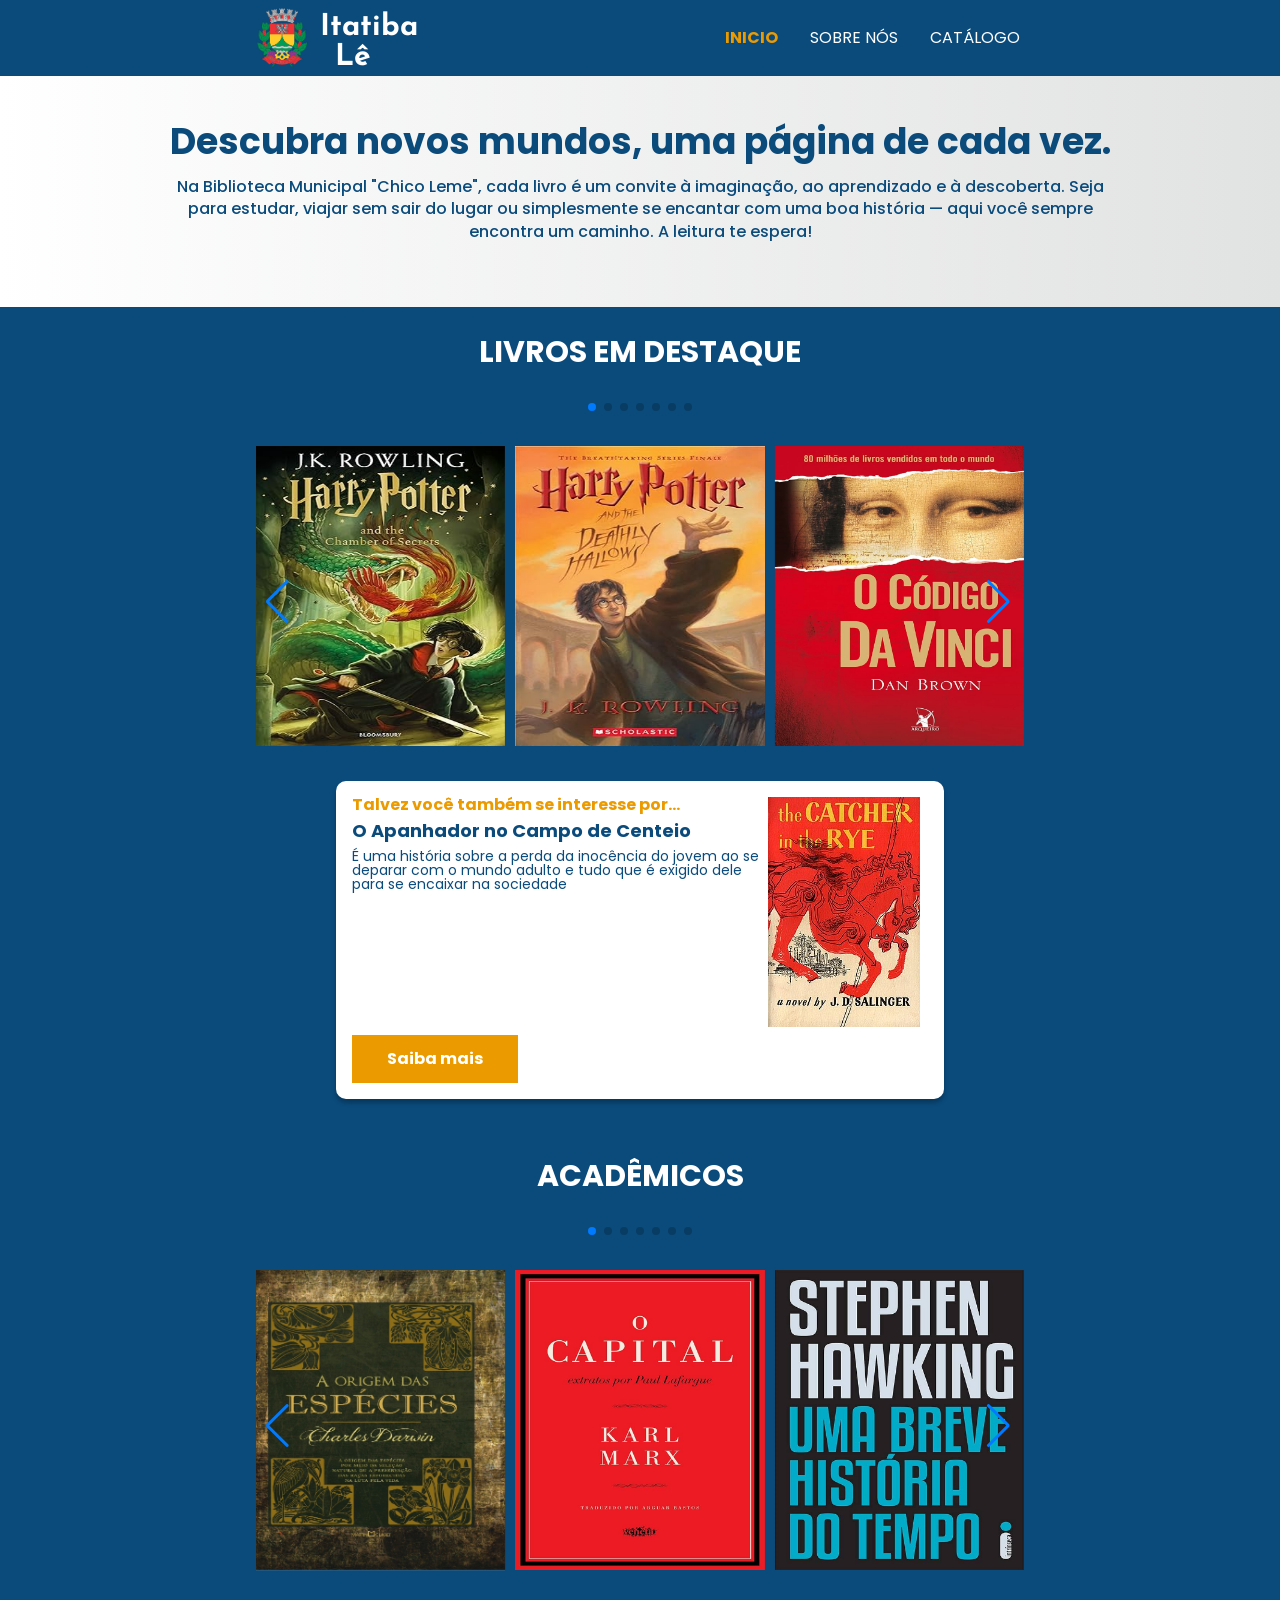
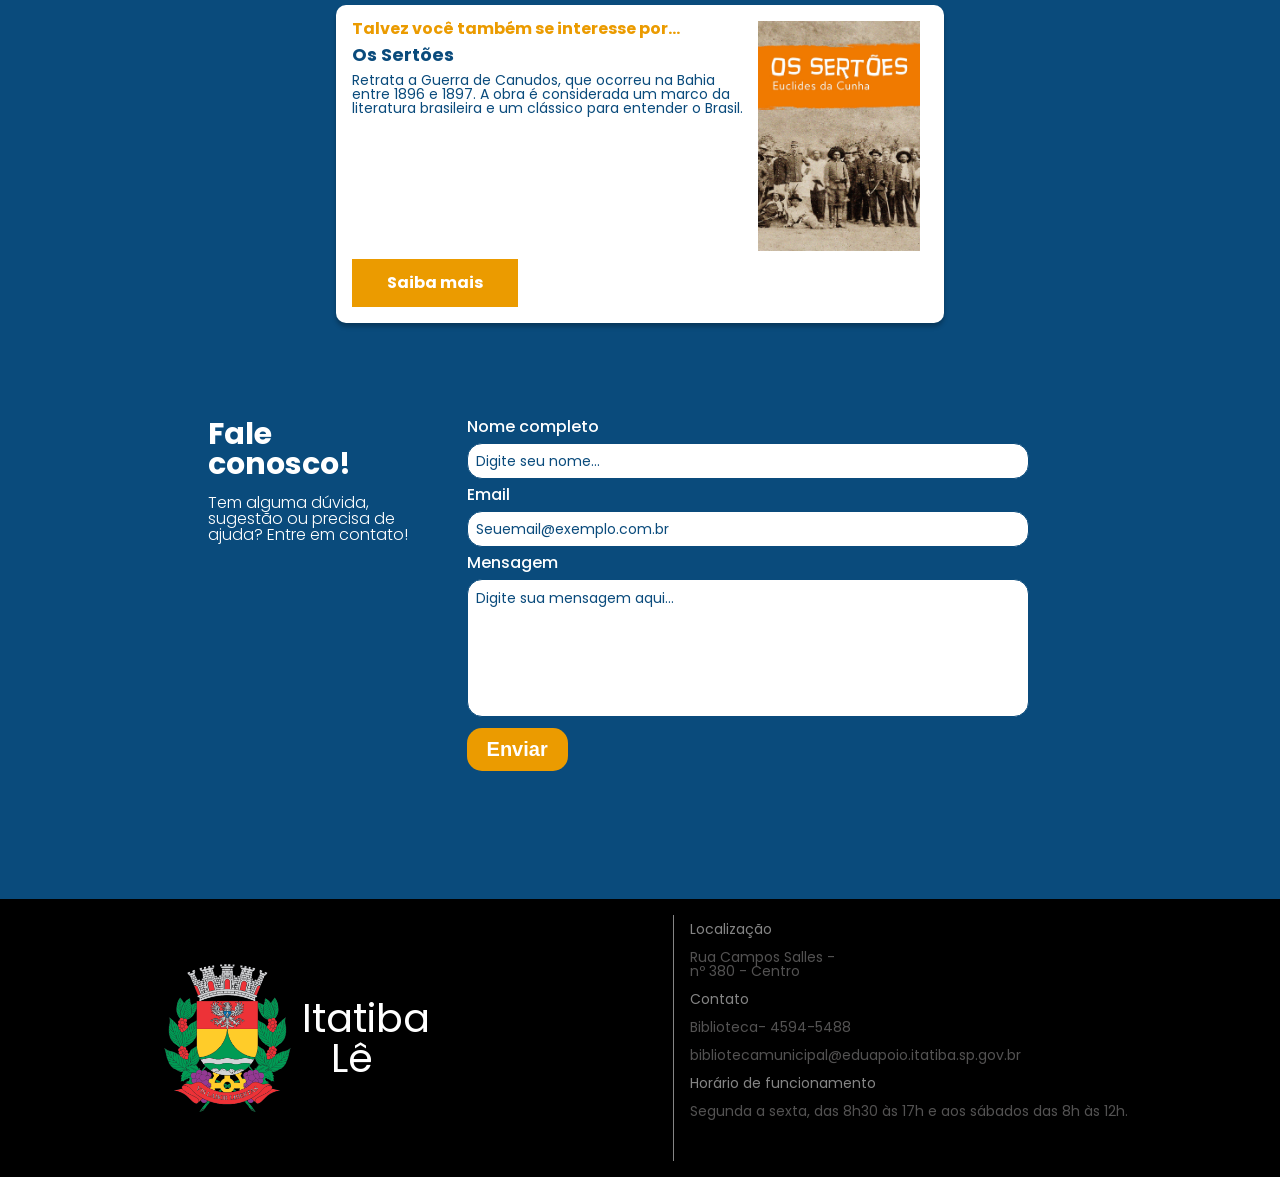
<file: index.html>
<!DOCTYPE html>
<html lang="pt-br">
<head>
    <meta charset="UTF-8">
    <meta name="viewport" content="width=device-width, initial-scale=1.0">
    <title>Itatiba Lê</title>
    <link rel="stylesheet" href="https://cdn.jsdelivr.net/npm/swiper@11/swiper-bundle.min.css"/>
    <link rel="stylesheet" href="reset.css">
    <link rel="stylesheet" href="style.css">
    <link rel="preconnect" href="https://fonts.googleapis.com">
    <link rel="preconnect" href="https://fonts.gstatic.com" crossorigin>
    <link href="https://fonts.googleapis.com/css2?family=Inter:ital,opsz@0,14..32;1,14..32&family=Montserrat:ital@0;1&family=Poppins:ital,wght@0,100;0,200;0,300;0,400;0,500;0,600;0,700;0,800;0,900;1,100;1,200;1,300;1,400;1,500;1,600;1,700;1,800;1,900&display=swap" rel="stylesheet">
    <link href="https://fonts.googleapis.com/css2?family=Inter:ital,opsz@0,14..32;1,14..32&family=Josefin+Sans:ital,wght@0,100..700;1,100..700&family=Montserrat:ital@0;1&family=Poppins:ital,wght@0,100;0,200;0,300;0,400;0,500;0,600;0,700;0,800;0,900;1,100;1,200;1,300;1,400;1,500;1,600;1,700;1,800;1,900&display=swap" rel="stylesheet">
</head>
<body>
    <header class="cabecalho">
        <div class="container">
            <input type="checkbox" id="menu" class="container__botao">
            <label for="menu">
                <span class="cabecalho__menu-hamburguer" class="container__imagem"></span>
            </label>
            <ul class="lista-menu">
                <li class="lista__menu__item">
                    <a href="index.html" class="lista__menu__link" style="color: var(--cor-laranja);font-weight: 700;">Inicio</a>
                </li>
                <li class="lista__menu__item">
                    <a href="sobreNos.html" class="lista__menu__link">Sobre nós</a>
                </li>
                <li class="lista__menu__item">
                    <a href="catalogo.html" class="lista__menu__link">Catálogo</a>
                </li>
            </ul>
            <img src="imagens/logo.png" alt="logo da prefeitura de Itatiba" class="container__imagem">
            <h1 class="container__titulo"><b class="container__titulo--negrito">Itatiba</b> Lê</h1>
        </div>
        <ul class="opções">
            <input type="checkbox" id="opções-menu" class="opções__botão">
            <li class="opções__item"><a href="index.html" class="opções__link" style="color: var(--cor-laranja);font-weight: 700;">Inicio</a></li>
            <li class="opções__item"><a href="sobreNos.html" class="opções__link">Sobre nós</a></li>
            <li class="opções__item"><a href="catalogo.html" class="opções__link">Catálogo</a></li>
        </ul>
    </header>

   <section class="banner">
    <h2 class="banner__titulo">Descubra novos mundos, uma página de cada vez.</h2>
    <p class="banner__texto">Na Biblioteca Municipal "Chico Leme", cada livro é um convite à imaginação, ao aprendizado e à descoberta. Seja para estudar, viajar sem sair do lugar ou simplesmente se encantar com uma boa história — aqui você sempre encontra um caminho. A leitura te espera!</p>

   </section>

   <section class="carrossel">
        <h2 class="carrossel__titulo">Livros em destaque</h2>
        <div class="carrossel__container">
            <div class="swiper">
                <!-- If we need pagination -->
                <div class="swiper-pagination"></div>
                <!-- Additional required wrapper -->
                <div class="swiper-wrapper">
                <!-- Slides -->
                <div class="swiper-slide"><img src="img/harry potter secrets.jpg" alt="..."></div>
                <div class="swiper-slide"><img src="img/harry potter hallows.jpg" alt="..."></div>
                <div class="swiper-slide"><img src="img/codigo de da vinci.jpg" alt="..."></div>
                <div class="swiper-slide"><img src="img/o menino do pijama listrado.jpg" alt="..."></div>
                <div class="swiper-slide"><img src="img/dom quixote.jpg" alt="..."></div>
                <div class="swiper-slide"><img src="img/pequeno principe.jpg" alt="..."></div>
                <div class="swiper-slide"><img src="img/O Alquimista.jpg" alt="..."></div>
                <div class="swiper-slide"><img src="img/senhor dos aneis.jpg" alt="..."></div>
                <div class="swiper-slide"><img src="img/o hobbit.jpg" alt="..."></div>
                </div>
            
            
                <!-- If we need navigation buttons -->
                <div class="swiper-button-prev"></div>
                <div class="swiper-button-next"></div>
            </div>

            <div class="card">
                <div class="card__descricao">
                    <div class="descricao">
                        <h3 class="descricao__titulo">Talvez você também se interesse por...</h3>
                        <h2 class="descricao__titulo-livro">O Apanhador no Campo de Centeio</h2>
                        <p class="descricao__texto">É uma história sobre a perda da inocência do jovem ao se deparar com o mundo adulto e tudo que é exigido dele para se encaixar na sociedade</p>
                    </div>
                    <img src="img/campo de centeio.jpg" alt="" class="descricao__imagem">
                </div>
                <div class="card__botoes">
                    <a href="https://pt.wikipedia.org/wiki/The_Catcher_in_the_Rye" class="botoes__ancora">Saiba mais</a>
                </div>
            </div>
        </div>
   </section>

   <section class="carrossel_secundario">
        <h2 class="carrossel__titulo">Acadêmicos</h2>
        <div class="carrossel__container">
            <div class="swiper">
                <!-- If we need pagination -->
                <div class="swiper-pagination"></div>
                <!-- Additional required wrapper -->
                <div class="swiper-wrapper">
                <!-- Slides -->
                <div class="swiper-slide"><img src="img/academico - 1.jpg" alt="..." class="imgg"></div>
                <div class="swiper-slide"><img src="img/academico - 2.jpg" alt="..." class="imgg"></div>
                <div class="swiper-slide"><img src="img/academico - 3.jpg" alt="..."></div>
                <div class="swiper-slide"><img src="img/academico - 4.webp" alt="..."></div>
                <div class="swiper-slide"><img src="img/academico - 5.webp" alt="..."></div>
                <div class="swiper-slide"><img src="img/academico - 6.jpg" alt="..."></div>
                <div class="swiper-slide"><img src="img/academico - 7.webp" alt="..."></div>
                <div class="swiper-slide"><img src="img/academico - 9.jpg" alt="..."></div>
                <div class="swiper-slide"><img src="img/academico - 10.jpg" alt="..."></div>
                </div>
            
            
                <!-- If we need navigation buttons -->
                <div class="swiper-button-prev"></div>
                <div class="swiper-button-next"></div>
            </div>

            <div class="card">
                <div class="card__descricao">
                    <div class="descricao">
                        <h3 class="descricao__titulo">Talvez você também se interesse por...</h3>
                        <h2 class="descricao__titulo-livro">Os Sertões</h2>
                        <p class="descricao__texto">Retrata a Guerra de Canudos, que ocorreu na Bahia entre 1896 e 1897. A obra é considerada um marco da literatura brasileira e um clássico para entender o Brasil.  </p>
                    </div>
                    <img src="img/academico - 8.jpg" alt="" class="descricao__imagem">
                </div>
                <div class="card__botoes">
                    <a href="https://pt.wikipedia.org/wiki/Os_Sertões" class="botoes__ancora">Saiba mais</a>
                </div>
            </div>
        </div>
   </section>

   <section class="contato">
    <div class="contato__descrição">
        <h2 class="contato__titulo">Fale conosco!</h2>
        <p class="contato__texto">Tem alguma dúvida, sugestão ou precisa de ajuda? Entre em contato!</p>
    </div>

    <form id="formContato" action="https://formsubmit.co/itatibale@gmail.com" method="POST">
        <input type="hidden" name="_captcha" value="false">
        <input type="hidden" name="_template" value="table">

        <label for="contato__nome">Nome completo</label>
        <input type="text" id="contato__nome" name="nome" class="contato__input" placeholder="Digite seu nome..." required>

        <label for="contato__email">Email</label>
        <input type="email" id="contato__email" name="email" class="contato__input" placeholder="Seuemail@exemplo.com.br" required>

        <label for="contato__mensagem">Mensagem</label>
        <textarea cols="70" rows="10" id="contato__mensagem" name="mensagem" class="contato__input" placeholder="Digite sua mensagem aqui..." required></textarea>

        <input type="submit" value="Enviar" class="enviar">
        <section class="mensagem-positivo">
            <div id="mensagemSucesso" class="mensagem-oculta">
                <span class="icone">✅</span>
                <p>Sua mensagem foi enviada com sucesso!</p>
            </div>
            </section>
    </form>

    <!-- MENSAGEM DE SUCESSO -->
    
</section>

<script>
    const form = document.getElementById('formContato');
    const mensagem = document.getElementById('mensagemSucesso');

    form.addEventListener('submit', function (e) {
        e.preventDefault();

        const dados = new FormData(form);

        fetch(form.action, {
            method: 'POST',
            body: dados,
            headers: {
                'Accept': 'application/json'
            }
        })
        .then(response => {
            if (response.ok) {
                form.reset();
                mensagem.style.display = 'flex';
            } else {
                alert('Erro ao enviar. Tente novamente.');
            }
        })
        .catch(error => {
            alert('Erro de conexão. Verifique sua internet.');
        });
    });
</script>


   <footer class="rodape">
        <div class="logoRodape">
            <img src="imagens/logo.png" alt="">
            <h1>Itatiba Lê</h1>
        </div>

        <ul class="lista__rodape">
            <li class="lista__rodape__titulo">Localização</li>
            <li class="lista__rodape__item">
                <p>Rua Campos Salles -</p>
                <p>nº 380 - Centro</p>
            </li>
            <li class="lista__rodape__titulo">Contato</li>
            <li class="lista__rodape__item">
                <p>Biblioteca- 4594-5488 </p> <br>
                <p>bibliotecamunicipal@eduapoio.itatiba.sp.gov.br</p>
            </li>
            <li class="lista__rodape__titulo">Horário de funcionamento</li>
            <li class="lista__rodape__item">
                <p>Segunda a sexta, das 8h30 às 17h e aos sábados das 8h às 12h.</p>
            </li>
        </ul>
   </footer>


   <script src="https://cdn.jsdelivr.net/npm/swiper@11/swiper-bundle.min.js"></script>
   <script>
    const swiper = new Swiper('.swiper', {
        speed: 0,
        spaceBetween: 10,
        slidesPerView: 3,
        pagination: {
            el: '.swiper-pagination',
            type: 'bullets',
        }
        });
   </script>
</body>
</html>
</file>
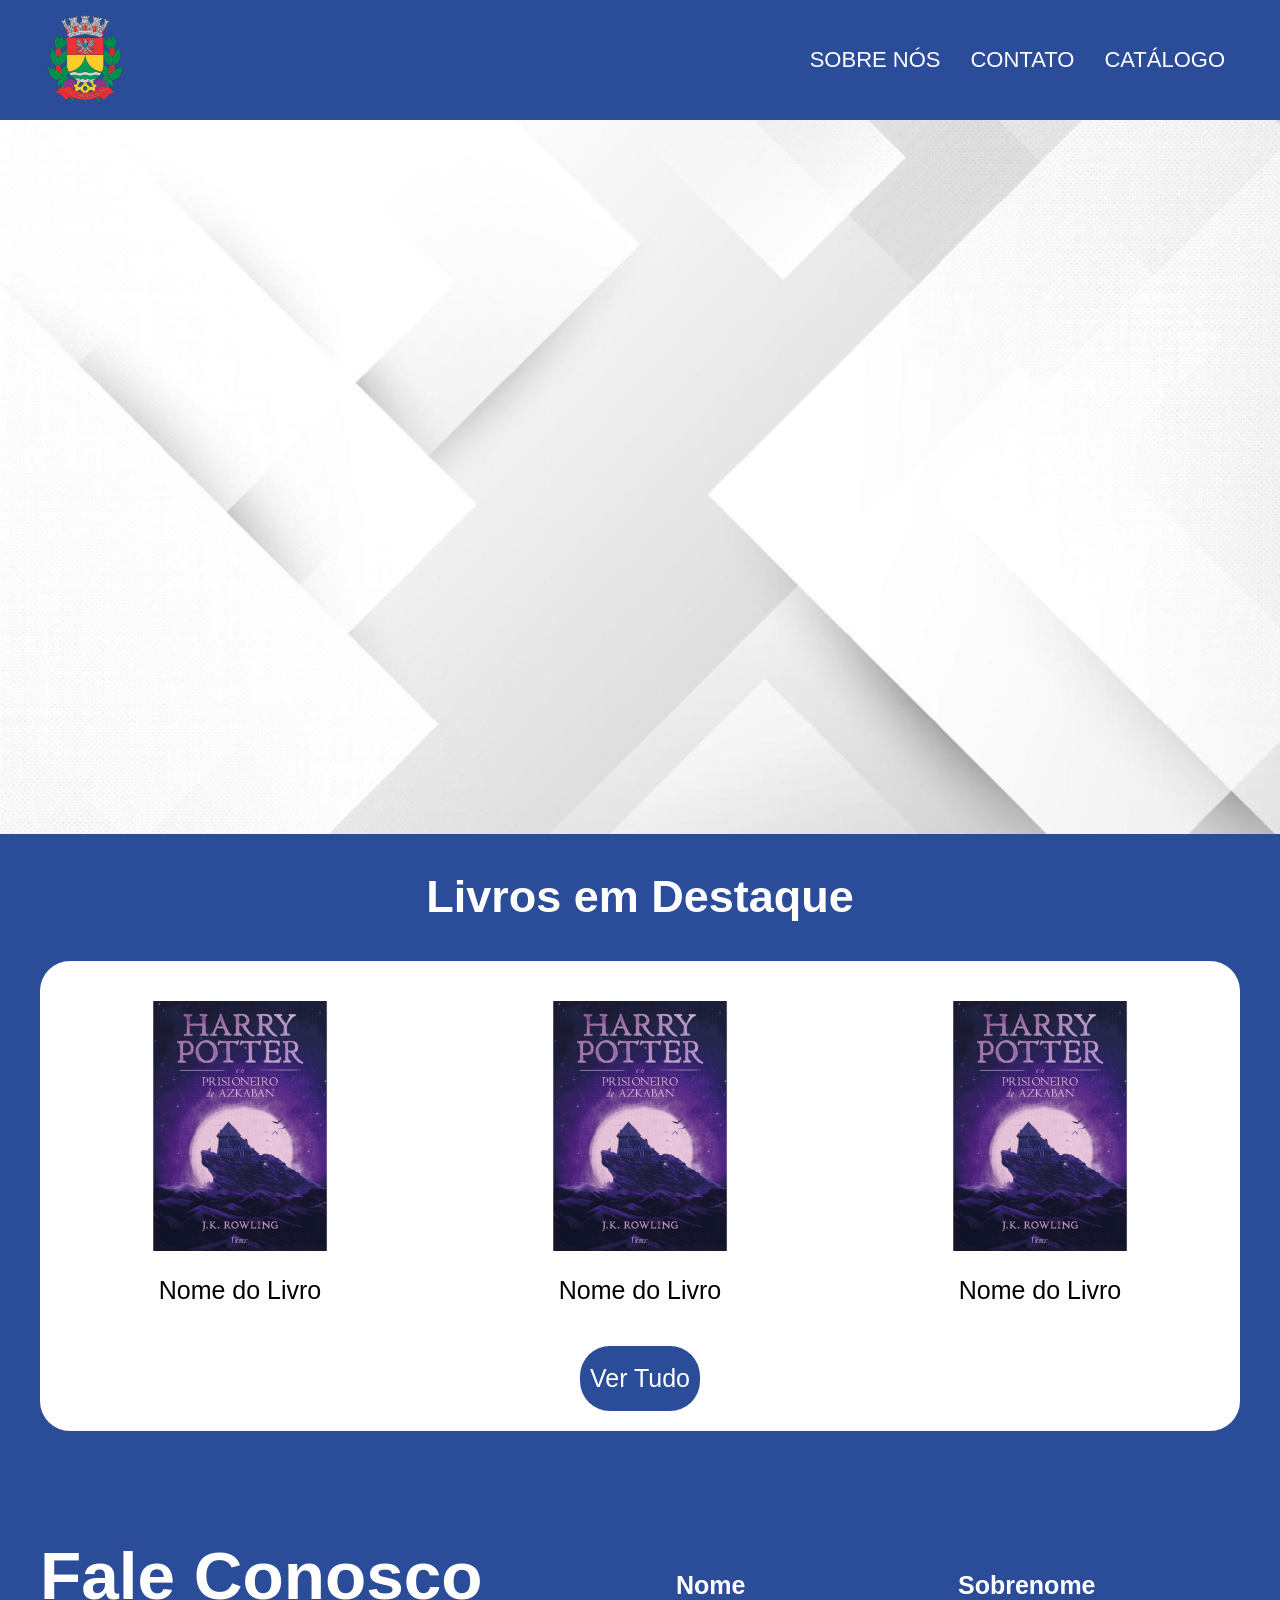
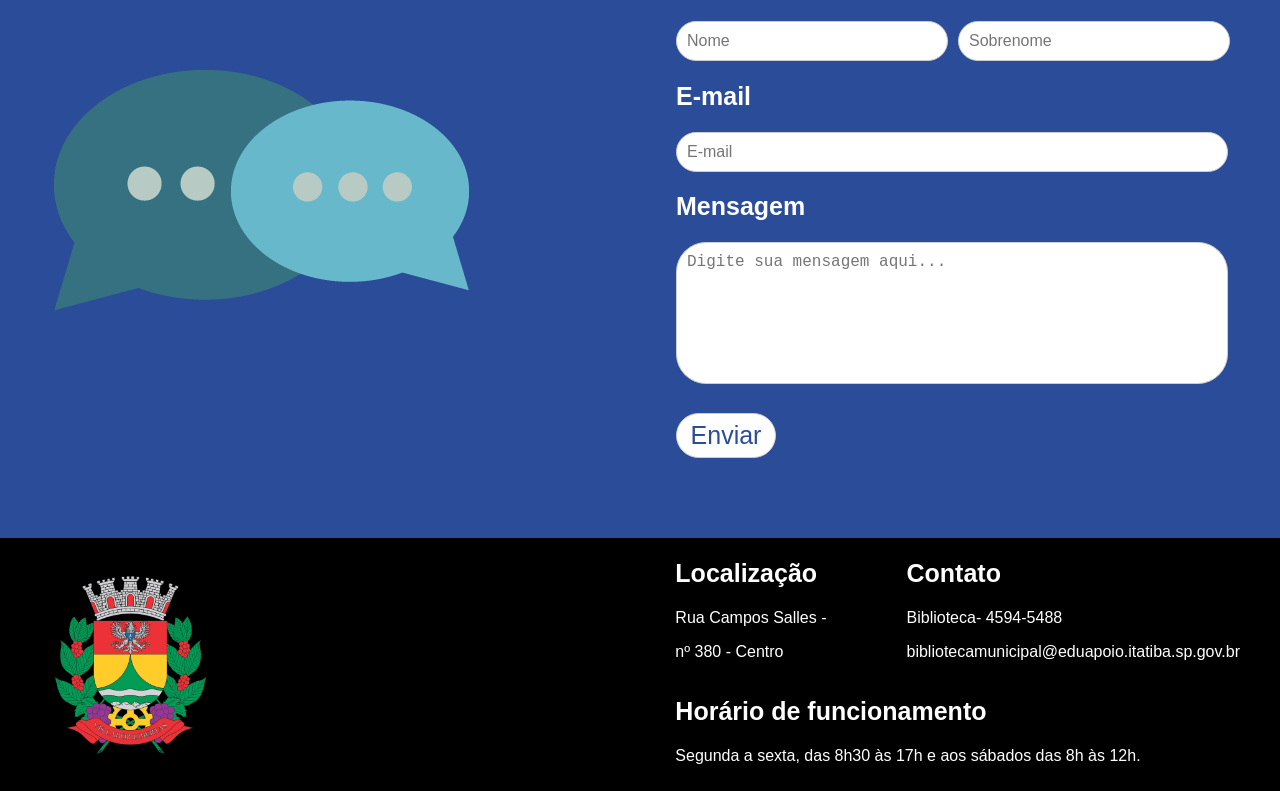
<file: Projeto/index.html>
<!DOCTYPE html>
<html lang="pt-br">
<head>
    <meta charset="UTF-8">
    <meta name="viewport" content="width=device-width, initial-scale=0">
    <link rel="stylesheet" href="style.css">
    <title>Biblioteca Itatiba</title>
</head>
<body>
    <header>
        <div class="container">
            <div class="logo">
                <img src="./imagens/logo.png" alt="Logo Itatiba">
            </div>
            <nav class="menu">
                <ul>
                    <li class="active"><a href="">Sobre nós</a></li>
                    <li class="active"><a href="">Contato</a></li>
                    <li class="active"><a href="">Catálogo</a></li>
                </ul>
            </nav>
        </div>
    </header>
    <section id="banner">
        <div class="container column">
            <div class="textos">
                <h1></h1>
                <h2></h2>
            </div>
            
        </div>
    </section>
    
    <section>
        <div class="tituloDestaque">
            <h1>Livros em Destaque</h1>
        </div>
        <div class="destaque">
            <div class="livrosDestaque">
                <div class="primeiroLivro">
                    <div class="capaPrimeiroLivro">
                        <img src="/Projeto/imagens/livro1.webp" alt="Livro em destaque">
                    </div>
                    <div class="nomePrimeiroLivro">
                        <p>Nome do Livro</p>
                    </div>
                </div>
                <div class="segundoLivro">
                    <div class="capaSegundoLivro">
                        <img src="/Projeto/imagens/livro1.webp" alt=" Livro em destaque">
                    </div>
                    <div class="nomeSegundoLivro">
                        <p>Nome do Livro</p>
                    </div>
                    <button class="botaoVerMais">Ver Tudo</button>
                </div>
                <div class="terceiroLivro">
                    <div class="capaTerceiroLivro">
                        <img src="/Projeto/imagens/livro1.webp" alt="Livro em destaque">
                    </div>
                    <div class="nomeTerceiroLivro">
                        <p>Nome do Livro</p>
                    </div>
                </div>
            </div>
        </div>
    </section>
    
    <section id="contato"> 
        <div class="containerContato">
            <div class="tituloContato">
                <h1>Fale Conosco</h1>
                <img src="/Projeto/imagens/chat.png" alt="">
            </div>
            <div class="dadosContato">
                <div class="contatoNome">
                    <div class="nome">
                        <h2>Nome</h2>
                        <input class="inputNome" type="text" placeholder="Nome">
                    </div>
                    <div class="sobrenome">
                        <h2>Sobrenome</h2>
                        <input class="inputNome" type="text" placeholder="Sobrenome">
                    </div>
                </div>
                <div class="email">
                    <h2>E-mail</h2>
                    <input class="inputEmail" type="email" placeholder="E-mail">
                </div>
                <div class="mensagem">
                    <h2>Mensagem</h2>
                    <textarea placeholder="Digite sua mensagem aqui..."></textarea>
                </div>
                <button class="enviarMensagem">Enviar</button>
            </div>
        </div>
    </section>
    <footer>
        <div  class="container">
            <div class="logoRodape">
                <img src="/Projeto/imagens/logo.png" alt="">
            </div>
            <div class="infosRodape">
                <div class="loc_cont">
                    <div class="loc">
                        <h2>Localização</h2>
                        <p>Rua Campos Salles - 
                            </p>
                            <p>nº 380 - Centro</p>
                    </div>
                    <div class="cont">
                        <h2>Contato</h2>
                        <p>Biblioteca- 4594-5488</p>
                        <p>bibliotecamunicipal@eduapoio.itatiba.sp.gov.br</p>
                    </div>
                </div>
                <div class="horario">
                    <h2>Horário de funcionamento</h2>
                    <p>Segunda a sexta, das 8h30 às 17h e aos sábados das 8h às 12h.</p>
                </div>
            </div>
        </div>
       
    </footer>
</body>
</html>
</file>
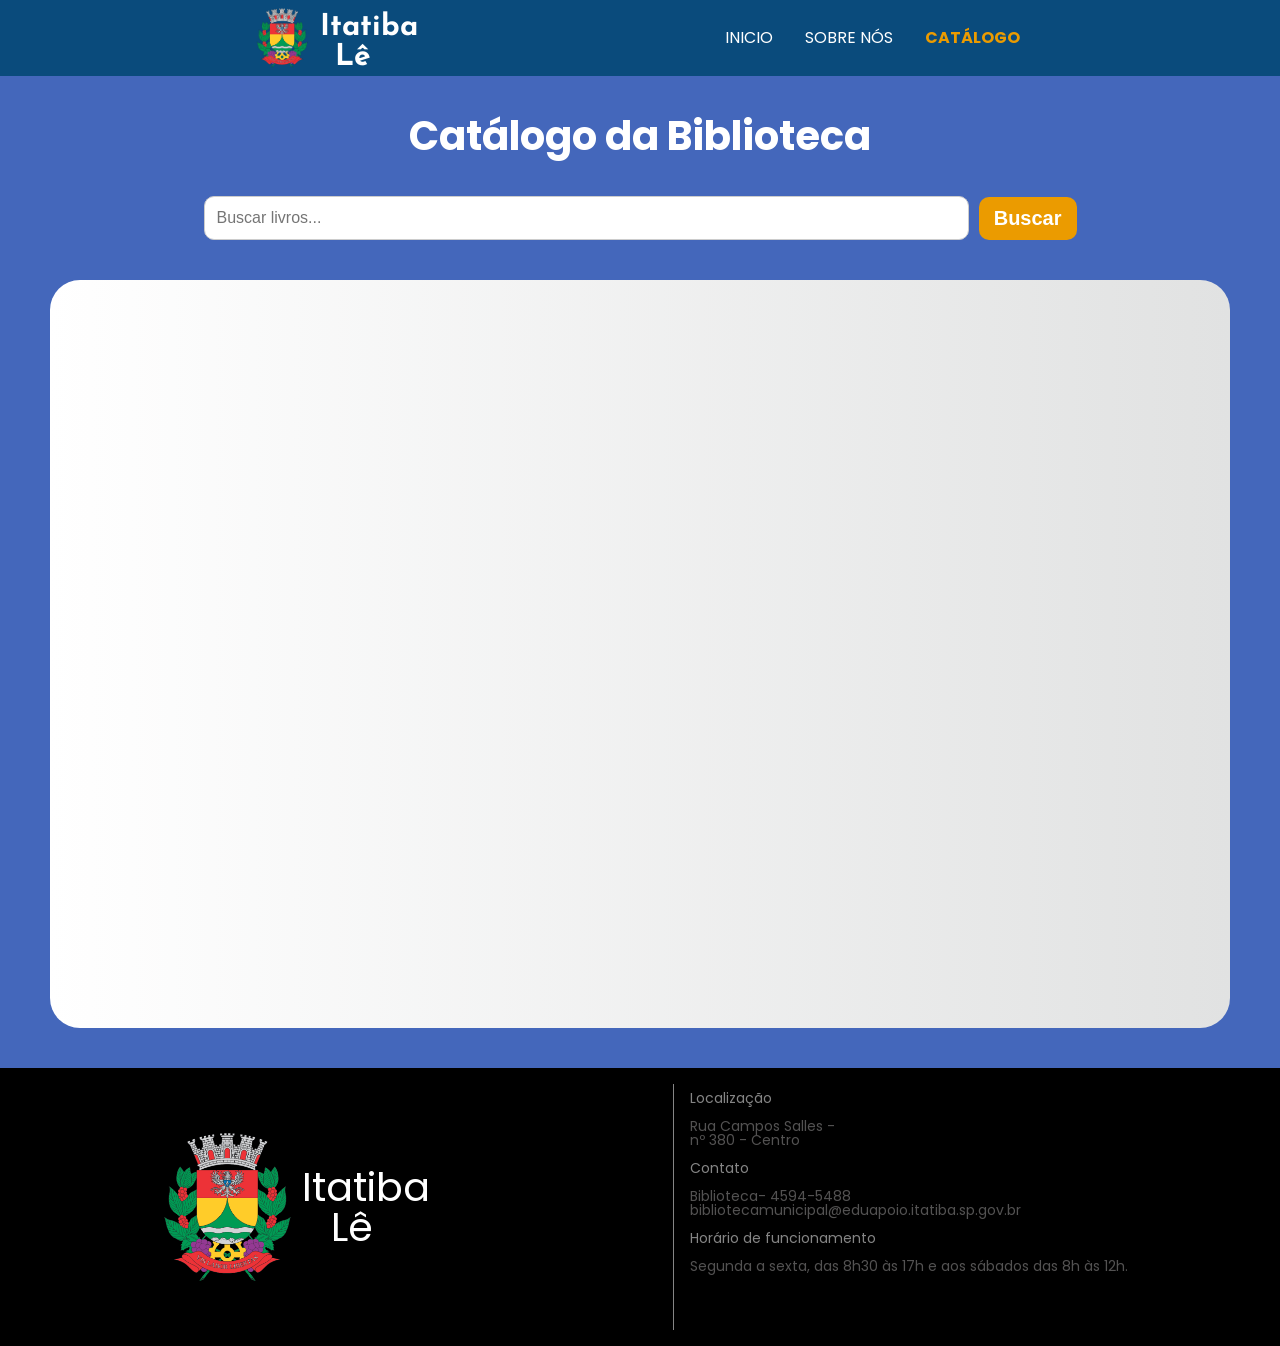
<file: PI3 Responsivo/Catálogo/index.html>
<!DOCTYPE html>

<html lang="pt-br">
<head>
    <meta charset="UTF-8">
    <meta name="viewport" content="width=device-width, initial-scale=1.0">
    <title>Itatiba Lê - Catálogo </title>
    <link rel="stylesheet" href="https://cdn.jsdelivr.net/npm/swiper@11/swiper-bundle.min.css"/>
    <link rel="stylesheet" href="/reset.css">
    <link rel="stylesheet" href="/style.css">
    <link rel="stylesheet" href="style.css">
    <link rel="stylesheet" href="/styles/header.css">
    <link rel="stylesheet" href="/styles/footer.css">
    <link rel="preconnect" href="https://fonts.googleapis.com">
    <link rel="preconnect" href="https://fonts.gstatic.com" crossorigin>
    <link href="https://fonts.googleapis.com/css2?family=Inter:ital,opsz@0,14..32;1,14..32&family=Montserrat:ital@0;1&family=Poppins:ital,wght@0,100;0,200;0,300;0,400;0,500;0,600;0,700;0,800;0,900;1,100;1,200;1,300;1,400;1,500;1,600;1,700;1,800;1,900&display=swap" rel="stylesheet">
    <link href="https://fonts.googleapis.com/css2?family=Inter:ital,opsz@0,14..32;1,14..32&family=Josefin+Sans:ital,wght@0,100..700;1,100..700&family=Montserrat:ital@0;1&family=Poppins:ital,wght@0,100;0,200;0,300;0,400;0,500;0,600;0,700;0,800;0,900;1,100;1,200;1,300;1,400;1,500;1,600;1,700;1,800;1,900&display=swap" rel="stylesheet">
</head>

<body>

    <header class="cabecalho">
        <div class="container">
            <input type="checkbox" id="menu" class="container__botao">
            <label for="menu">
                <span class="cabecalho__menu-hamburguer" class="container__imagem"></span>
            </label>
            <ul class="lista-menu">
                <li class="lista__menu__item">
                    <a href="/index.html" class="lista__menu__link" >Inicio</a>
                </li>
                <li class="lista__menu__item">
                    <a href="/sobreNos.html" class="lista__menu__link" >Sobre nós</a>
                </li>
                <li class="lista__menu__item">
                    <a href="Catálogo/index.html" class="lista__menu__link" style="color: var(--cor-laranja);font-weight: 700;">Catálogo</a>
                </li>
            </ul>
            <img src="imagens/logo.png" alt="logo da prefeitura de Itatiba" class="container__imagem">
            <h1 class="container__titulo"><b class="container__titulo--negrito">Itatiba</b> Lê</h1>
        </div>
        <ul class="opções">
            <input type="checkbox" id="opções-menu" class="opções__botão">
            <li class="opções__item"><a href="/index.html" class="opções__link" >Inicio</a></li>
            <li class="opções__item"><a href="/sobreNos.html" class="opções__link" >Sobre nós</a></li>
            <li class="opções__item"><a href="/Catálogo/index.html" class="opções__link" style="color: var(--cor-laranja);font-weight: 700;">Catálogo</a></li>
        </ul>
    </header>
        
    <section class="catalogo">
        <h1 class="catalogo__titulo">Catálogo da Biblioteca</h1>
        <div class="pesquisa">
            <input type="text" id="searchInput" placeholder="Buscar livros...">
            <button id="searchButton">Buscar</button>
        </div>
    </section>
    <div class="blocoLivros">
        <main id="bookList"> </main>
    </div>

    <footer class="rodape">
        <div class="logoRodape">
            <img src="imagens/logo.png" alt="">
            <h1>Itatiba Lê</h1>
        </div>

        <ul class="lista__rodape">
            <li class="lista__rodape__titulo">Localização</li>
            <li class="lista__rodape__item">
                <p>Rua Campos Salles -</p>
                <p>nº 380 - Centro</p>
            </li>
            <li class="lista__rodape__titulo">Contato</li>
            <li class="lista__rodape__item">
                <p>Biblioteca- 4594-5488</p>
                <p>bibliotecamunicipal@eduapoio.itatiba.sp.gov.br</p>
            </li>
            <li class="lista__rodape__titulo">Horário de funcionamento</li>
            <li class="lista__rodape__item">
                <p>Segunda a sexta, das 8h30 às 17h e aos sábados das 8h às 12h.</p>
            </li>
        </ul>
   </footer>
    <script src="script.js"></script>

</body>

</html>
</file>
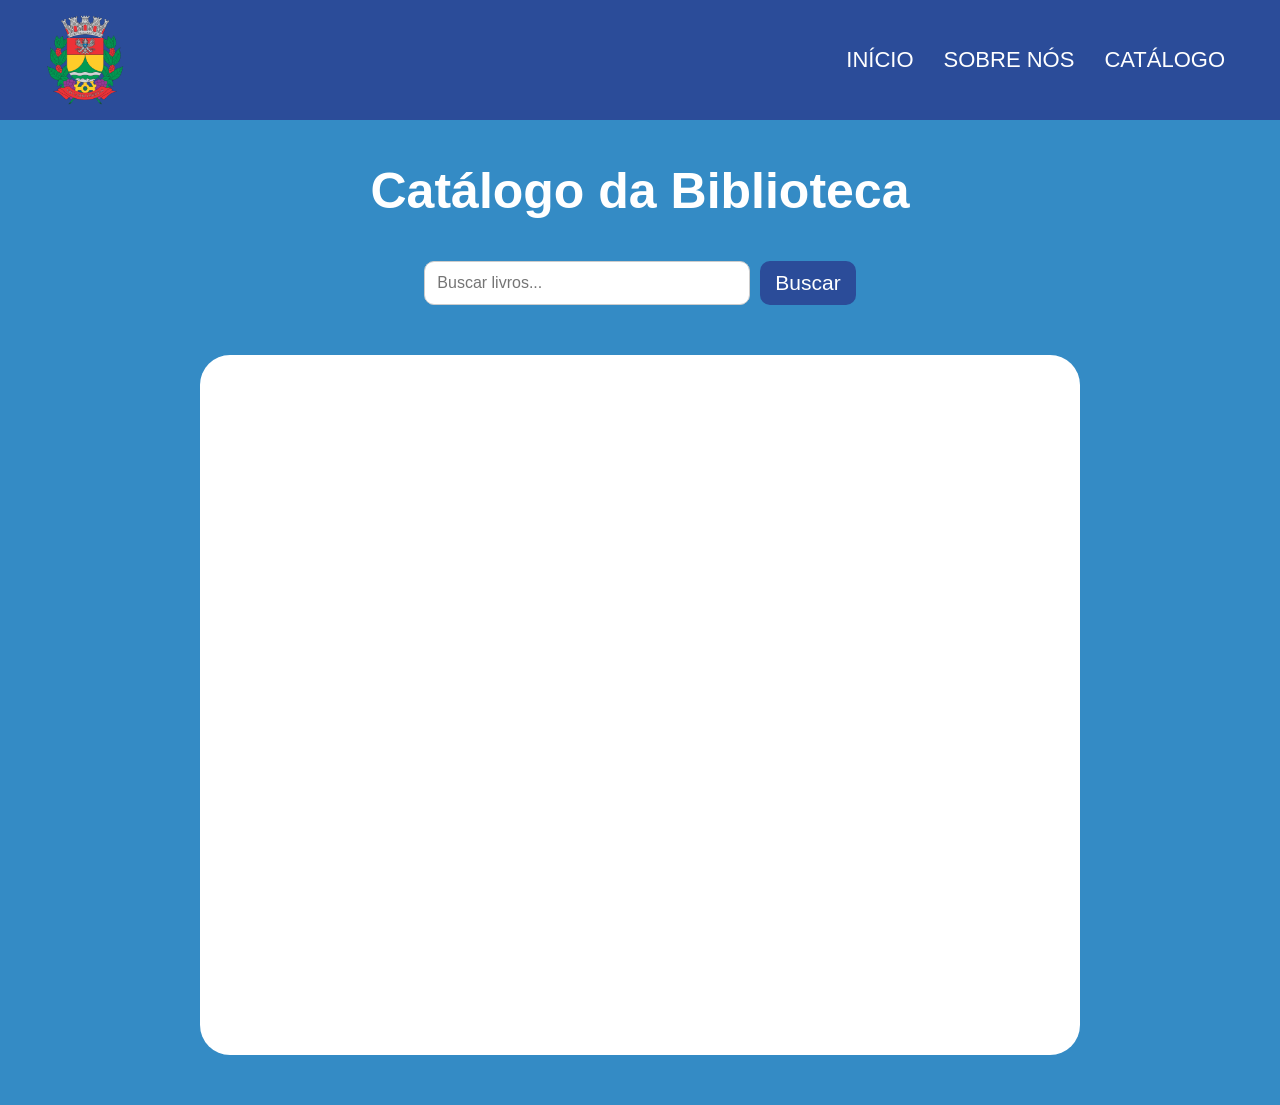
<file: Projeto Integrador 3/Catálogo/index.html>
<!DOCTYPE html>

<html lang="pt-br">

<head>

    <meta charset="UTF-8">
    <meta name="viewport" content="width=device-width, initial-scale=1.0">
    <title>Catálogo da Biblioteca</title>
    <link rel="stylesheet" href="style.css">

</head>

<body>

    <header>
        <header>
            <div class="container">
                <div class="logo">
                    <img src="./imagens/logo.png" alt="Logo Itatiba">
                </div>
                <nav class="menu">
                    <ul>
                        <li class="active"><a href="/Projeto/index.html">Início</a></li>
                        <li class="active"><a href="/Projeto/sobreNos.html">Sobre nós</a></li>
                        <li class="active"><a href="/Catálogo/index.html">Catálogo</a></li>
                    </ul>
                </nav>
            </div>
        </header>
        
    </header>
    <section>
        <h1>Catálogo da Biblioteca</h1>
        <div class="pesquisa">
            <input type="text" id="searchInput" placeholder="Buscar livros...">
            <button id="searchButton">Buscar</button>
        </div>
    </section>
    <div class="blocoLivros">
        <main id="bookList"> </main>
    </div>
    <script src="script.js"></script>

</body>

</html>
</file>
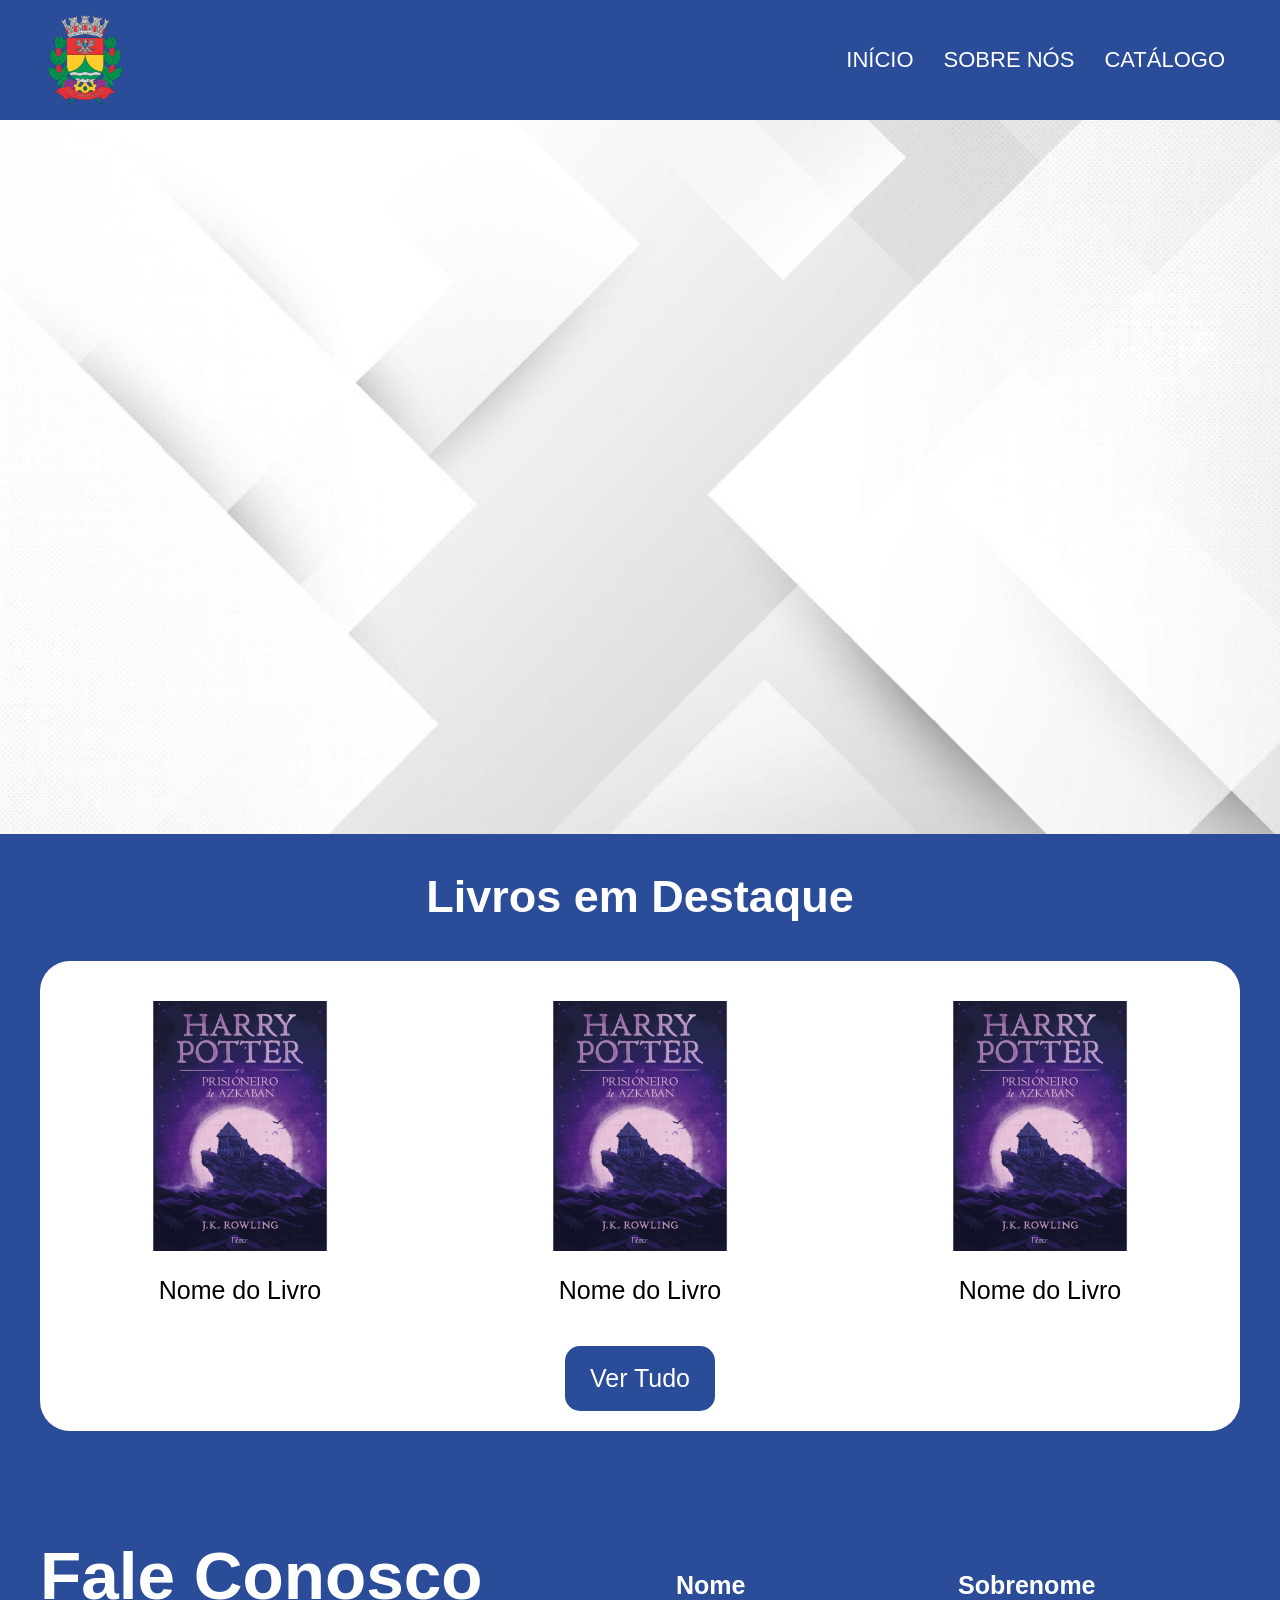
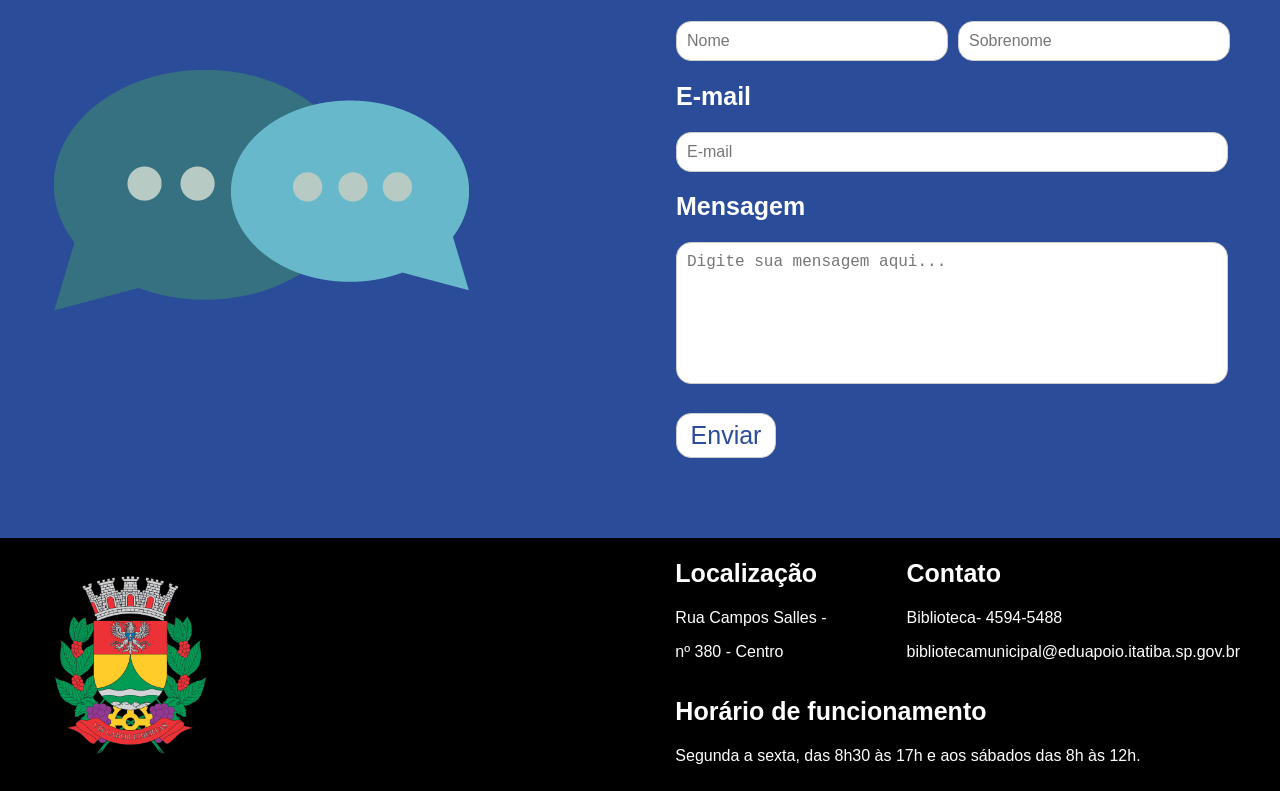
<file: Projeto Integrador 3/Projeto/index.html>
<!DOCTYPE html>
<html lang="pt-br">
<head>
    <meta charset="UTF-8">
    <meta name="viewport" content="width=device-width, initial-scale=0">
    <link rel="stylesheet" href="style.css">
    <title>Biblioteca Itatiba</title>
</head>
<body>
    <header>
        <div class="container">
            <div class="logo">
                <img src="./imagens/logo.png" alt="Logo Itatiba">
            </div>
            <nav class="menu">
                <ul>
                    <li class="active"><a href="">Início</a></li>
                    <li class="active"><a href="/Projeto/sobreNos.html">Sobre nós</a></li>
                    <li class="active"><a href="/Catálogo/index.html">Catálogo</a></li>
                </ul>
            </nav>
        </div>
    </header>
    <section id="banner">
        <div class="container column">
            <div class="textos">
                <h1></h1>
                <h2></h2>
            </div>
            
        </div>
    </section>
    
    <section>
        <div class="tituloDestaque">
            <h1>Livros em Destaque</h1>
        </div>
        <div class="destaque">
            <div class="livrosDestaque">
                <div class="primeiroLivro">
                    <div class="capaPrimeiroLivro">
                        <img src="/Projeto/imagens/livro1.webp" alt="Livro em destaque">
                    </div>
                    <div class="nomePrimeiroLivro">
                        <p>Nome do Livro</p>
                    </div>
                </div>
                <div class="segundoLivro">
                    <div class="capaSegundoLivro">
                        <img src="/Projeto/imagens/livro1.webp" alt=" Livro em destaque">
                    </div>
                    <div class="nomeSegundoLivro">
                        <p>Nome do Livro</p>
                    </div>
                    <a href="/Catálogo/index.html"><button class="botaoVerMais">Ver Tudo</button></a>
                </div>
                <div class="terceiroLivro">
                    <div class="capaTerceiroLivro">
                        <img src="/Projeto/imagens/livro1.webp" alt="Livro em destaque">
                    </div>
                    <div class="nomeTerceiroLivro">
                        <p>Nome do Livro</p>
                    </div>
                </div>
            </div>
        </div>
    </section>
    
    <section id="contato"> 
        <div class="containerContato">
            <div class="tituloContato">
                <h1>Fale Conosco</h1>
                <img src="/Projeto/imagens/chat.png" alt="">
            </div>
            <div class="dadosContato">
                <div class="contatoNome">
                    <div class="nome">
                        <h2>Nome</h2>
                        <input class="inputNome" type="text" placeholder="Nome">
                    </div>
                    <div class="sobrenome">
                        <h2>Sobrenome</h2>
                        <input class="inputNome" type="text" placeholder="Sobrenome">
                    </div>
                </div>
                <div class="email">
                    <h2>E-mail</h2>
                    <input class="inputEmail" type="email" placeholder="E-mail">
                </div>
                <div class="mensagem">
                    <h2>Mensagem</h2>
                    <textarea placeholder="Digite sua mensagem aqui..."></textarea>
                </div>
                <button class="enviarMensagem">Enviar</button>
            </div>
        </div>
    </section>
    <footer>
        <div  class="container">
            <div class="logoRodape">
                <img src="/Projeto/imagens/logo.png" alt="">
            </div>
            <div class="infosRodape">
                <div class="loc_cont">
                    <div class="loc">
                        <h2>Localização</h2>
                        <p>Rua Campos Salles - 
                            </p>
                            <p>nº 380 - Centro</p>
                    </div>
                    <div class="cont">
                        <h2>Contato</h2>
                        <p>Biblioteca- 4594-5488</p>
                        <p>bibliotecamunicipal@eduapoio.itatiba.sp.gov.br</p>
                    </div>
                </div>
                <div class="horario">
                    <h2>Horário de funcionamento</h2>
                    <p>Segunda a sexta, das 8h30 às 17h e aos sábados das 8h às 12h.</p>
                </div>
            </div>
        </div>
       
    </footer>
</body>
</html>
</file>
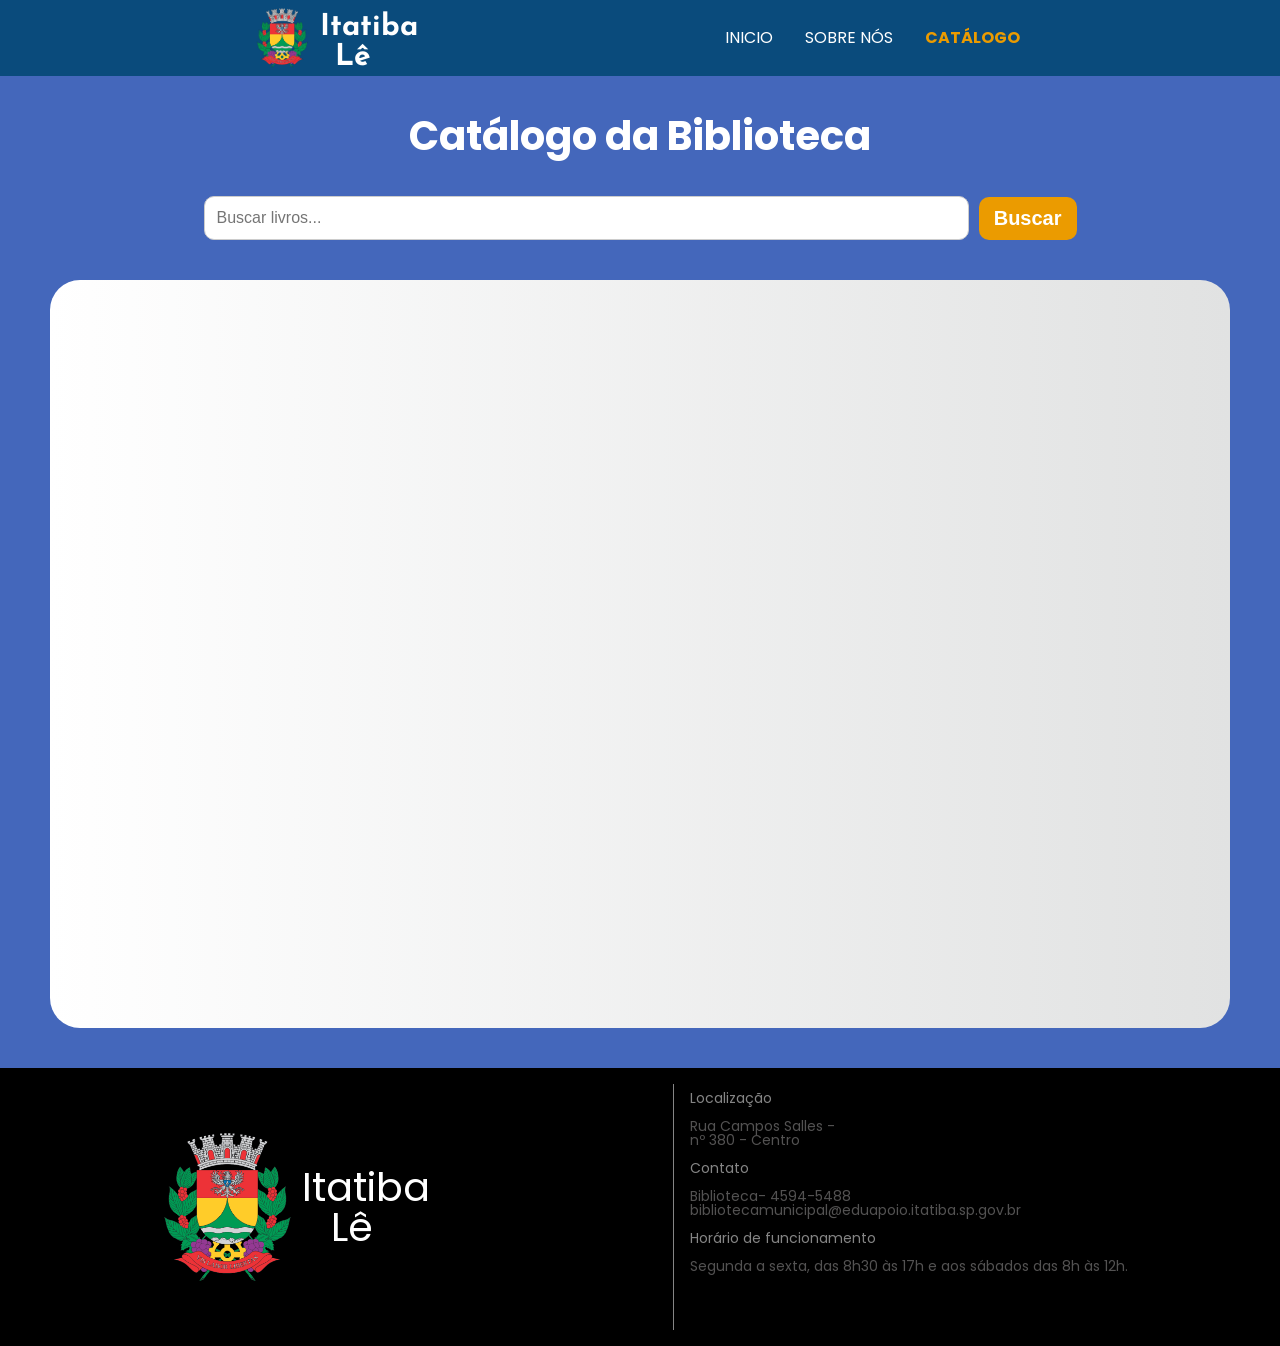
<file: catalogo.html>
<!DOCTYPE html>

<html lang="pt-br">
<head>
    <meta charset="UTF-8">
    <meta name="viewport" content="width=device-width, initial-scale=1.0">
    <title>Itatiba Lê - Catálogo </title>
    <link rel="stylesheet" href="https://cdn.jsdelivr.net/npm/swiper@11/swiper-bundle.min.css"/>
    <link rel="stylesheet" href="reset.css">
    <link rel="stylesheet" href="style.css">
    <link rel="stylesheet" href="catalogo.css">
    <link rel="stylesheet" href="styles/header.css">
    <link rel="stylesheet" href="styles/footer.css">
    <link rel="preconnect" href="https://fonts.googleapis.com">
    <link rel="preconnect" href="https://fonts.gstatic.com" crossorigin>
    <link href="https://fonts.googleapis.com/css2?family=Inter:ital,opsz@0,14..32;1,14..32&family=Montserrat:ital@0;1&family=Poppins:ital,wght@0,100;0,200;0,300;0,400;0,500;0,600;0,700;0,800;0,900;1,100;1,200;1,300;1,400;1,500;1,600;1,700;1,800;1,900&display=swap" rel="stylesheet">
    <link href="https://fonts.googleapis.com/css2?family=Inter:ital,opsz@0,14..32;1,14..32&family=Josefin+Sans:ital,wght@0,100..700;1,100..700&family=Montserrat:ital@0;1&family=Poppins:ital,wght@0,100;0,200;0,300;0,400;0,500;0,600;0,700;0,800;0,900;1,100;1,200;1,300;1,400;1,500;1,600;1,700;1,800;1,900&display=swap" rel="stylesheet">
</head>

<body>

    <header class="cabecalho">
        <div class="container">
            <input type="checkbox" id="menu" class="container__botao">
            <label for="menu">
                <span class="cabecalho__menu-hamburguer" class="container__imagem"></span>
            </label>
            <ul class="lista-menu">
                <li class="lista__menu__item">
                    <a href="index.html" class="lista__menu__link" >Inicio</a>
                </li>
                <li class="lista__menu__item">
                    <a href="sobreNos.html" class="lista__menu__link" >Sobre nós</a>
                </li>
                <li class="lista__menu__item">
                    <a href="catalogo.html" class="lista__menu__link" style="color: var(--cor-laranja);font-weight: 700;">Catálogo</a>
                </li>
            </ul>
            <img src="imagens/logo.png" alt="logo da prefeitura de Itatiba" class="container__imagem">
            <h1 class="container__titulo"><b class="container__titulo--negrito">Itatiba</b> Lê</h1>
        </div>
        <ul class="opções">
            <input type="checkbox" id="opções-menu" class="opções__botão">
            <li class="opções__item"><a href="index.html" class="opções__link" >Inicio</a></li>
            <li class="opções__item"><a href="sobreNos.html" class="opções__link" >Sobre nós</a></li>
            <li class="opções__item"><a href="catalogo.html" class="opções__link" style="color: var(--cor-laranja);font-weight: 700;">Catálogo</a></li>
        </ul>
    </header>
        
    <section class="catalogo">
        <h1 class="catalogo__titulo">Catálogo da Biblioteca</h1>
        <div class="pesquisa">
            <input type="text" id="searchInput" placeholder="Buscar livros...">
            <button id="searchButton">Buscar</button>
        </div>
    </section>
    <div class="blocoLivros">
        <main id="bookList"> </main>
    </div>

    <footer class="rodape">
        <div class="logoRodape">
            <img src="imagens/logo.png" alt="">
            <h1>Itatiba Lê</h1>
        </div>

        <ul class="lista__rodape">
            <li class="lista__rodape__titulo">Localização</li>
            <li class="lista__rodape__item">
                <p>Rua Campos Salles -</p>
                <p>nº 380 - Centro</p>
            </li>
            <li class="lista__rodape__titulo">Contato</li>
            <li class="lista__rodape__item">
                <p>Biblioteca- 4594-5488</p>
                <p>bibliotecamunicipal@eduapoio.itatiba.sp.gov.br</p>
            </li>
            <li class="lista__rodape__titulo">Horário de funcionamento</li>
            <li class="lista__rodape__item">
                <p>Segunda a sexta, das 8h30 às 17h e aos sábados das 8h às 12h.</p>
            </li>
        </ul>
   </footer>
    <script src="script.js"></script>

</body>

</html>
</file>
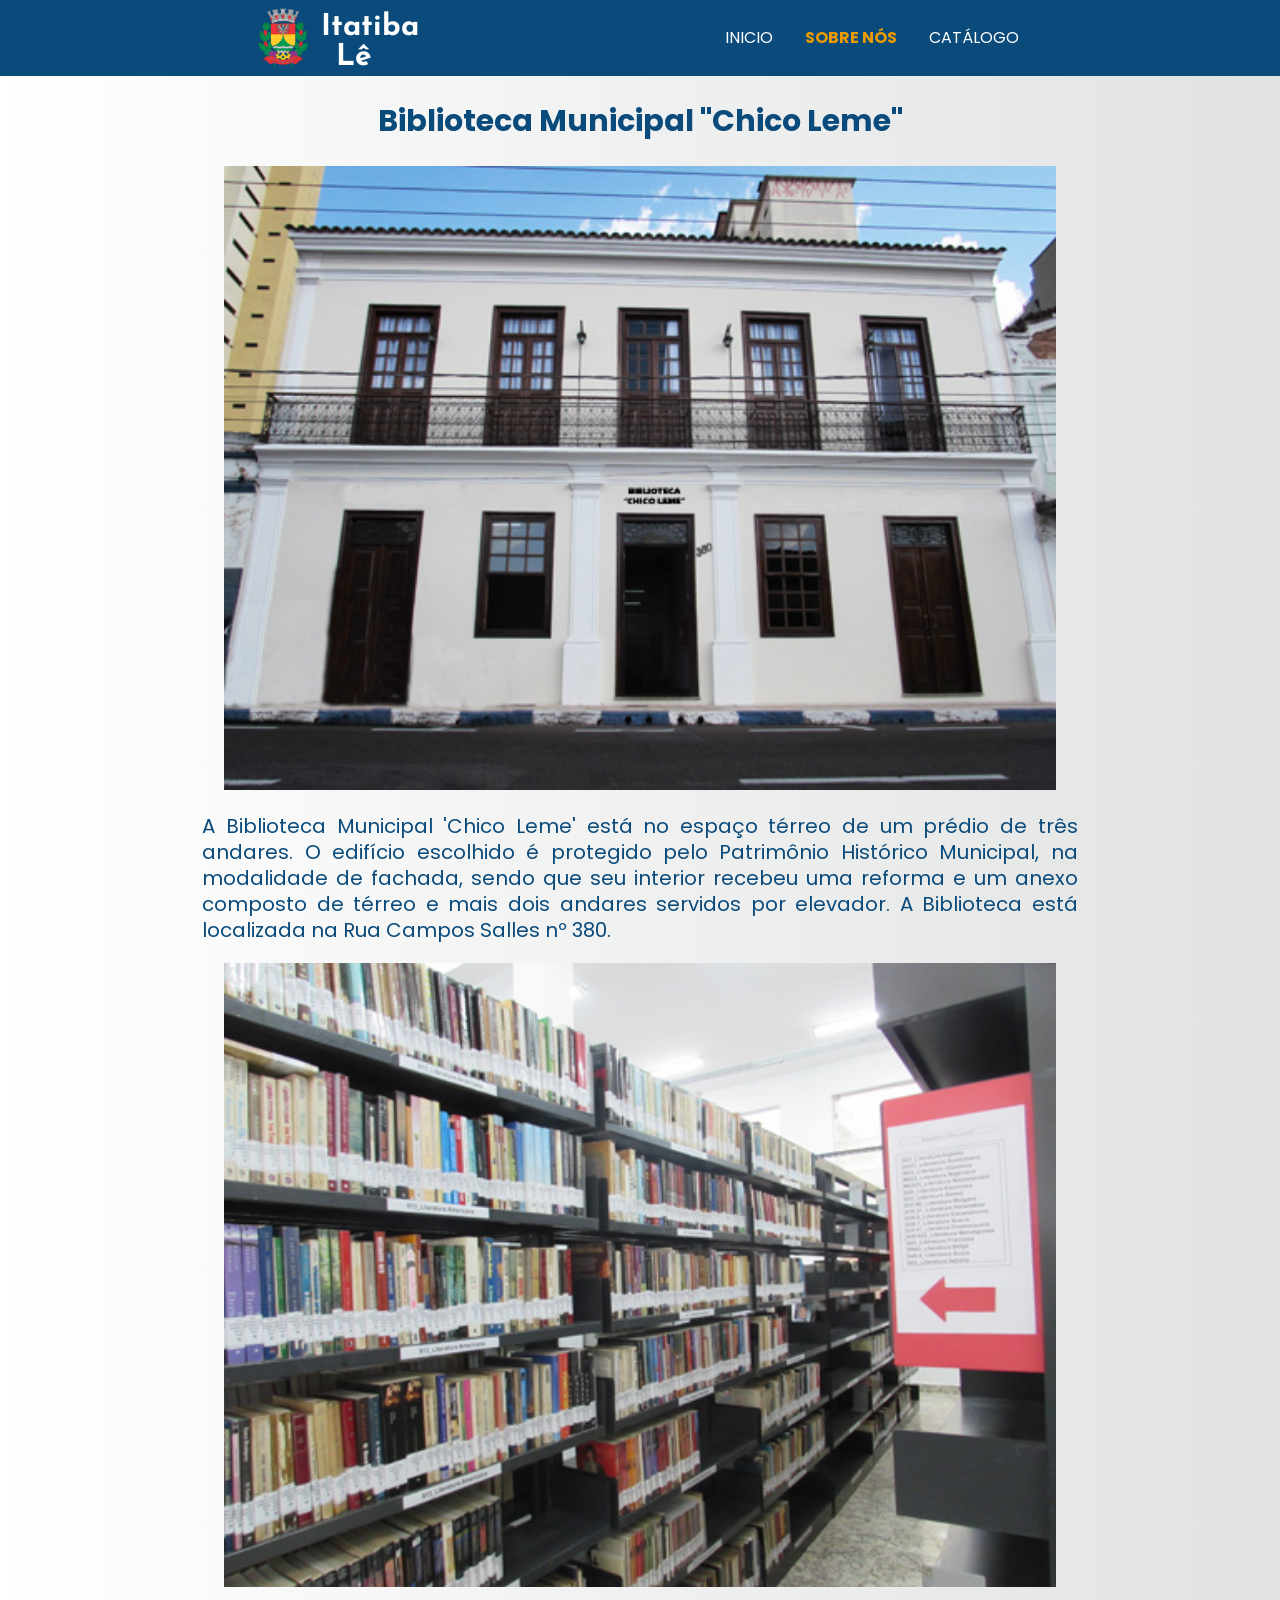
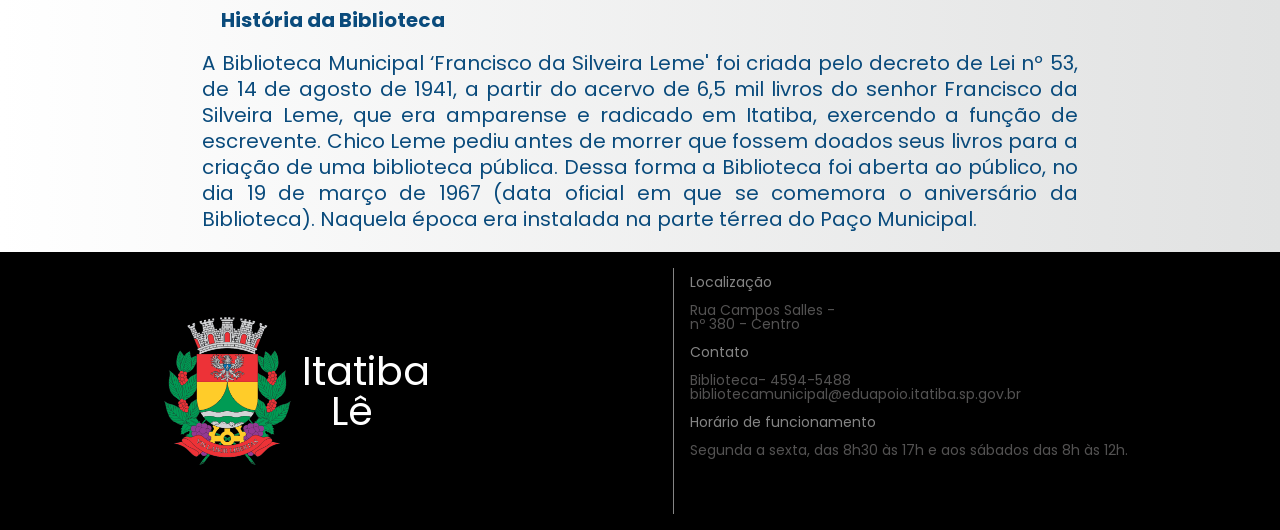
<file: sobreNos.html>
<!DOCTYPE html>
<html lang="pt-br">
<head>
    <meta charset="UTF-8">
    <meta name="viewport" content="width=device-width, initial-scale=1.0">
    <title>Itatiba Lê - Sobre Nós </title>
    <link rel="stylesheet" href="https://cdn.jsdelivr.net/npm/swiper@11/swiper-bundle.min.css"/>
    <link rel="stylesheet" href="reset.css">
    <link rel="stylesheet" href="style.css">
    <link rel="stylesheet" href="Sobrenos.css">
    <link rel="preconnect" href="https://fonts.googleapis.com">
    <link rel="preconnect" href="https://fonts.gstatic.com" crossorigin>
    <link href="https://fonts.googleapis.com/css2?family=Inter:ital,opsz@0,14..32;1,14..32&family=Montserrat:ital@0;1&family=Poppins:ital,wght@0,100;0,200;0,300;0,400;0,500;0,600;0,700;0,800;0,900;1,100;1,200;1,300;1,400;1,500;1,600;1,700;1,800;1,900&display=swap" rel="stylesheet">
    <link href="https://fonts.googleapis.com/css2?family=Inter:ital,opsz@0,14..32;1,14..32&family=Josefin+Sans:ital,wght@0,100..700;1,100..700&family=Montserrat:ital@0;1&family=Poppins:ital,wght@0,100;0,200;0,300;0,400;0,500;0,600;0,700;0,800;0,900;1,100;1,200;1,300;1,400;1,500;1,600;1,700;1,800;1,900&display=swap" rel="stylesheet">
</head>
<body>
    <header class="cabecalho">
        <div class="container">
            <input type="checkbox" id="menu" class="container__botao">
            <label for="menu">
                <span class="cabecalho__menu-hamburguer" class="container__imagem"></span>
            </label>
            <ul class="lista-menu">
                <li class="lista__menu__item">
                    <a href="index.html" class="lista__menu__link" >Inicio</a>
                </li>
                <li class="lista__menu__item">
                    <a href="sobreNos.html" class="lista__menu__link" style="color: var(--cor-laranja);font-weight: 700;">Sobre nós</a>
                </li>
                <li class="lista__menu__item">
                    <a href="catalogo.html" class="lista__menu__link">Catálogo</a>
                </li>
            </ul>
            <img src="imagens/logo.png" alt="logo da prefeitura de Itatiba" class="container__imagem">
            <h1 class="container__titulo"><b class="container__titulo--negrito">Itatiba</b> Lê</h1>
        </div>
        <ul class="opções">
            <input type="checkbox" id="opções-menu" class="opções__botão">
            <li class="opções__item"><a href="index.html" class="opções__link" >Inicio</a></li>
            <li class="opções__item"><a href="sobreNos.html" class="opções__link" style="color: var(--cor-laranja);font-weight: 700;">Sobre nós</a></li>
            <li class="opções__item"><a href="catalogo.html" class="opções__link">Catálogo</a></li>
        </ul>
    </header>

    <section class="sobre">
        <h1 class="sobre__titulo">Biblioteca Municipal "Chico Leme"</h1>
        <img src="img/biblioteca1.jpg" alt="" class="sobre__imagem">
        <p class="sobre__texto">A Biblioteca Municipal 'Chico Leme' está no espaço térreo de um prédio de três andares. O edifício escolhido é protegido pelo Patrimônio Histórico Municipal, na modalidade de fachada, sendo que seu interior recebeu uma reforma e um anexo composto de térreo e mais dois andares servidos por elevador. A Biblioteca está localizada na Rua Campos Salles nº 380.</p>
        <img src="img/biblioteca2.jpg" alt="" class="sobre__imagem">
        <h2 class="sobre__subtitulo">História da Biblioteca</h2>
        <p class="sobre__texto"> A Biblioteca Municipal ‘Francisco da Silveira Leme' foi criada pelo decreto de Lei nº 53, de 14 de agosto de 1941, a partir do acervo de 6,5 mil livros do senhor Francisco da Silveira Leme, que era amparense e radicado em Itatiba, exercendo a função de escrevente. Chico Leme pediu antes de morrer que fossem doados seus livros para a criação de uma biblioteca pública. Dessa forma a Biblioteca foi aberta ao público, no dia 19 de março de 1967 (data oficial em que se comemora o aniversário da Biblioteca). Naquela época era instalada na parte térrea do Paço Municipal.</p>
    </section>

    <footer class="rodape">
        <div class="logoRodape">
            <img src="imagens/logo.png" alt="">
            <h1>Itatiba Lê</h1>
        </div>

        <ul class="lista__rodape">
            <li class="lista__rodape__titulo">Localização</li>
            <li class="lista__rodape__item">
                <p>Rua Campos Salles -</p>
                <p>nº 380 - Centro</p>
            </li>
            <li class="lista__rodape__titulo">Contato</li>
            <li class="lista__rodape__item">
                <p>Biblioteca- 4594-5488</p>
                <p>bibliotecamunicipal@eduapoio.itatiba.sp.gov.br</p>
            </li>
            <li class="lista__rodape__titulo">Horário de funcionamento</li>
            <li class="lista__rodape__item">
                <p>Segunda a sexta, das 8h30 às 17h e aos sábados das 8h às 12h.</p>
            </li>
        </ul>
   </footer>
</body>

</html>
</file>
<file: style.css>
@import url("styles/header.css");
@import url("styles/banner.css");
@import url("styles/carrossel.css");
@import url("styles/topicos.css");
@import url("styles/contato.css");
@import url("styles/footer.css");
:root{
    --cor-de-fundo:#ebecee;
    --branco: #ffffff;
    --cor-laranja: #eb9b00;
    --degrade: linear-gradient(90deg,#ffffff, #e1e2e2);
    --cor-azul: #0a4b7c;
    --font-principal: "Poppins";
    --font-secundaria: "Josefin Sans"
}
body{
    background-color: var(--cor-azul);
    font-family: var(--font-principal);
    font-size: 16px;
    font-weight: 400;
}
.container__botao:checked ~ .lista-menu{
    display: block;
}
</file>
<file: Projeto/style.css>
body {
    margin: 0px;
    padding: 0px;
    font-family: Arial;
    background-color:#2b4c99 ;
}

/*CABEÇALHO*/
header {
    display: flex;
    justify-content: center;
    height: 120px;
    background-color: #2b4c99;
}
.container{
    display: flex;
    justify-content: space-between;
    width: 1200px;
}
.logo {
    display: flex;
    align-items:center ;
}
.logo img {
    height: 90px;
}
nav {
    display: flex;
    align-items: center;
}
nav ul, nav li{
   list-style: none;
   margin: 0px;
   padding: 0px;
}
nav ul {
    display: flex;
    text-decoration: none;
    padding-left: 30px;
}
nav a {
    display: block;
    padding: 15px;
    text-decoration: none;
    text-transform: uppercase;
    color: #ffffff;
    font-size: 22px;
}

nav .active:hover{
    background-color: #1e00ff;
    border-radius: 50px;
    color: #0000008a;
   
}

.img1{
    width: 1000px;
    height: auto;
}
/*BANNER*/
#banner {
    background-image:url('./imagens/img1.jpg');
    background-position: center;
    background-size: cover;
    height: 714px;
    display: flex;
    justify-content: center;
}
.textos{
    flex: 1;
    display: flex;
    flex-direction: column;
    justify-content: center;
}
.textos h1{
    color: #fff;
    font-size:70px ;
    text-shadow: 0px 1px 0px #555;
    margin: 0px;
    padding: 0px;
    max-width: 350px;
}
.textos h2{
    color: #fff;
    font-size:21px ;
    margin: 0px;
    margin-top:30px ;
    padding: 0px;
    max-width: 370px;
}

/*LIVROS EM DESTAQUE*/


.tituloDestaque{
    font-size: 30px;
    text-align: center;
    color: #FFF;
}
.destaque{
    display: flex;
    justify-content: space-around;

}
.livrosDestaque{
    display: flex;
    justify-content: space-around;
    background-color: #ffffff;
    width: 1200px;
    height: 470px;
    border-radius: 30px;
}
.primeiroLivro{
    height: 350px;
    width: 250px;
    margin-top: 40px;
    align-items: center;
}
.capaPrimeiroLivro img{
    height: 250px;
    display: flex;
}
.nomePrimeiroLivro{
    width: 250px;
    height: 45px;
    color: #000000;
    text-align: center;
    font-size: 25px;
}

.segundoLivro{
    height: 350px;
    width: 250px;
    margin-top: 40px;
    align-items: center;
}
.capaSegundoLivro img{
    height: 250px;
    display: flex;
}
.nomeSegundoLivro{
    width: 250px;
    height: 45px;
    color: #000000;
    text-align: center;
    font-size: 25px;
}

.terceiroLivro{
    height: 350px;
    width: 250px;
    margin-top: 40px;
    align-items: center;
}
.capaTerceiroLivro img{
    height: 250px;
    display: flex;
}
.nomeTerceiroLivro{
    width: 250px;
    height: 45px;
    color: #000000;
    text-align: center;
    font-size: 25px;
}
.botaoVerMais{
    margin-left: 26%;
    margin-top: 25px;
    height: 65px;
    width: 120px;
    border-radius: 30px;
    border: 0px;
    font-size: 25px;
    text-align: center;
    background-color: #2b4c99;
    color: #fff;
}
.botaoVerMais:hover{
    background-color: #294485;
}


/*Fale Conosco*/

#contato{
    display: flex;
    justify-content: space-around;
}
.containerContato{
    margin-top: 50px;
    width: 1200px;
    display: flex;
    justify-content: space-between;
}
.tituloContato{
    color: #fff;
    font-size: 45px;
    text-align: center;
}
.contatoNome{
    display: flex;
    margin-top: 70px;
}
h2{
    color: #fff;
    font-size: 25px;
}
.inputNome{
     border: 1px solid #ccc;
    border-radius: 30px;
    padding: 10px;
    font-size: 16px;
    width: 250px;
    margin-right: 10px;
}
.inputEmail{
    border: 1px solid #ccc;
    border-radius: 30px;
    padding: 10px;
    font-size: 16px;
    margin-right: 10px;
    width: 530px;
}

input:focus{
    outline: none ;
    border-color: #007bff;
    box-shadow: 0 0 5px rgba(0, 123, 255, 0.5);
}
textarea {
    width: 530px;
    height: 120px;
    resize: none;
    overflow-y: auto;
    padding: 10px;
    font-size: 16px;
    border: 1px solid #ccc;
    border-radius: 30px;
    outline: none;
}
textarea:focus {
    border-color: #007bff;
    box-shadow: 0 0 5px rgba(0, 123, 255, 0.5);
}
.enviarMensagem{
    margin-top: 25px;
    height: 45px;
    width: 100px;
    border-radius: 30px;
    border: 1px solid #ccc;
    font-size: 25px;
    text-align: center;
    background-color: #fff;
    color: #2b4c99;
}




/*Rodapé*/

footer {
    margin-top: 80px;
    display: flex;
    justify-content: center;
    background-color: #000000;
}
.logoRodape {
    display: flex;
    align-items:center ;
}
.logoRodape img {
    height: 180px;
}
.loc_cont{
    display: flex;
}
.loc{
    margin-right: 80px;
    color: #FFF;
}
.cont{
    color: #FFF;
}
.horario{
    color: #FFF;
    padding-bottom: 10px;
}
</file>
<file: PI3 Responsivo/Catálogo/style.css>
/*BARRA DE PESQUISA*/
body{
    background: #4467bb;
}
.pesquisa{
    display: flex;
    align-items: center;
    justify-content: center;
    padding: 0 1.5em;
}
.catalogo__titulo{
    font-size: 25px;
    color: var(--cor-azul);
    font-weight: 700;
    padding: 1em;
    text-align: center;
    color: var(--branco);
}
#searchInput {
    padding: 12px;
    width: 60%;
    border: 1px solid #ccc;
    border-radius: 10px;
    outline: none;
    font-size: 16px;
    margin-right: 10px;
}

#searchButton {
    padding: 10px 15px;
    background-color: var(--cor-laranja);
    color: var(--branco);
    border: none;
    border-radius: 10px;
    cursor: pointer;
    font-size: 20px;
    font-weight: 700;
}
 
/*RESPOSTA DA PESQUISA*/

#bookList {
    display: flex;
    flex-wrap: wrap;
    justify-content: center;
}

.book {
    width: 180px;
    margin: 10px;
    padding: 30px;
    border: 3px solid #2b4c99;
    border-radius: 10px;
    text-align: center;
}

.book img {
    min-width: 150px;
    height: auto;
    padding-top: 1em;
    text-align: center;
    
}

#bookDetails {
    padding: 20px;
}

#bookDetails img {
    max-width: 300px;
    height: auto;
}

.popup {
    position: fixed;
    top: 0;
    left: 0;
    width: 100%;
    height: 100%;
    background-color: rgba(0, 0, 0, 0.623);
    display: flex;
    justify-content: center;
    align-items: center;
}

.popup-content {
    background-color: white;
    padding: 30px;
    border-radius: 10px;
    max-width: 700px;
    position: relative;
    font-size: 16px
    
}

.popup-content img {
    max-width: 200px;
    height: auto;
    margin-left: 40%;
}

.close-popup {
    position: absolute;
    top: 10px;
    font-size: 16px;
    right: 10px;
    padding: 10px 15px;
    background-color: #cccccc;
    border: none;
    border-radius: 10px;
    cursor: pointer;
}
.blocoLivros{
    background: var(--degrade);
    border-radius: 30px;
    margin-top:  50px;
    margin: 40px 20px;
    padding: 1.5em;
    min-height: 400px ;
}



@media screen and (min-width: 1024px){
    .catalogo__titulo{
        font-size: 40px;
    }
    .book {
        width: 180px;
        margin: 15px;
        padding: 20px;
        border: 3px solid #2b4c99;
        border-radius: 10px;
        text-align: center;
    }
    .blocoLivros{
        background: var(--degrade);
        border-radius: 30px;
        margin-top:  50px;
        margin: 40px 50px;
        padding: 1.5em;
        min-height: 700px ;
    }
    
}

@media screen and (min-width: 1728px){
    .catalogo__titulo{
        font-size: 50px;
    }
    #searchInput {
        width: 40%;
    }
 
}
</file>
<file: styles/header.css>
.cabecalho__menu-hamburguer{
    width: 24px;
    height: 24px;
    background-image: url("../img/Menu.svg");
    display: inline-block;
    background-repeat: no-repeat;
    background-position: center;
    padding: 1em;
    position: absolute;
    top: 10px;
    left: 0;
}
.cabecalho{
    background-color: var(--cor-azul);
    display: flex;
    justify-content: center;
    align-items: center;
    position: relative;
    left: 0;
}
.container{
    display: flex;
    align-items: center;
}
.container__imagem{
    padding: .5em;
    height: 60px;
}
.lista-menu{
    display: none;
    position: absolute;
    top: 100%;
    left: 0;
    width: 40vw;
}
.lista__menu__titulo, .lista__menu__item{
    background-color: var(--cor-azul);
    padding: 1em;
}
.lista__menu__titulo{
    color: #eb9b00;
    font-weight: 700;
}
.lista__menu__link{
    text-decoration: none;
    text-transform: uppercase;
    color: var(--branco);
}
.container__titulo, .container__titulo--negrito{
    align-items: center;
    font-family: var(--font-secundaria);
    font-size: 30px;
    width: 30%;
    text-align: center;
    padding-top:.3em ;
}
.container__titulo{
    font-weight: 700;
    color: var(--branco);
}
.container__titulo--negrito{
    font-weight: 700;
}
.container__botao{
    display: none;
}
.opções{
    display: none;
}
@media screen and (min-width: 1024px){
    .cabecalho{
        display: flex;
        justify-content: space-evenly;
        align-items: center;
    }
    .container__titulo{
        font-weight: 700;
    }
    .container__titulo--negrito{
        font-weight: 700;
    }
    .opções{
        display: flex;
    }
    .opções__item{
        padding: 0 1em;
        text-transform: uppercase;
    }
    .opções__link{
        text-decoration: none;
        color: var(--branco);
    }
    .container__imagem__transparente{
        display: none;
    }
    .cabecalho__menu-hamburguer{
        display: none;
    }
    .opções__botão:checked ~.lista-menu{
        display: block;
        width: auto;
       
    }
    .opções__botão{
        display: none;
    }
}


.container__texto{
    display: none;
}
@media screen and (min-width: 1728px){
    .cabecalho{
        display: flex;
        justify-content: space-evenly;
        align-items: center;
    }
}
</file>
<file: styles/footer.css>
.rodape{
    background-color: #000;
    padding: 1em;
}
.lista__rodape__titulo{
    margin: .5em 0;
    color: #858585;
    font-size: 16px;
}
.lista__rodape__item{
    font-size: 14px;
    color: #535252;
    margin-bottom: 1em;
}
.logoRodape {
    display: flex;
    justify-content: center;
    align-items:center ;
    margin-bottom: 3em;
}
.logoRodape h1{
    color: #fff;
    width: 100px;
    text-align: center;
    font-size: 30px;
}
.logoRodape img {
    display: flex;
    align-items:center ;
    width: 100px;
}



@media screen and (min-width: 1024px){
    .rodape{
        display: flex;
        justify-content: space-around;
    }
    .lista__rodape{
        display: block;

    }
    .lista__rodape__titulo{
        margin-bottom: 1em;
        color: #858585;
        font-size: 14px;
    }
    .lista__rodape__item{
        display: block;
    }
    .lista__rodape__link{
        text-decoration: none;
        color: #474646;
        margin-left: .6em;
    }
    .rodape__titulo{
        font-size: 24px;
    }
    .lista__rodape{
        border-left: 1px solid #858585;
        padding-left: 1em;
    }
    .logoRodape{
        margin-top: 3em;
    }
    .logoRodape h1{
        color: #fff;
        width: 100px;
        text-align: center;
        font-size: 40px;
    }
    .logoRodape img {
        display: flex;
        align-items:center;
        width: 150px;
    }
}


@media screen and (min-width: 1728px){
    .lista__rodape__item{
        display: block;
    }
    .lista__rodape{
        border-left: 1px solid #858585;
        padding-left: 1em;
    }
    .rodape{
        padding: 2em 0;
        display: flex;
        justify-content: space-evenly;
    }
    .lista__rodape__titulo{
        margin-bottom: 1em;
    }
    .logoRodape{
        
        margin: 3em 0 0 5em;
    }
    .logoRodape h1{
        color: #fff;
        width: 100px;
        text-align: center;
        font-size: 40px;
    }
    .logoRodape img {
        display: flex;
        align-items:center;
        width: 150px;
    }
}
</file>
<file: Projeto Integrador 3/Catálogo/style.css>
body {
    font-family: Arial;
    margin: 0;
    padding: 0;
    background-color: #348bc5;
}

/*CABEÇALHO*/
header {
    display: flex;
    justify-content: center;
    height: 120px;
    background-color: #2b4c99;
}

.container{
    display: flex;
    justify-content: space-between;
    width: 1200px;
}
.logo {
    display: flex;
    align-items:center ;
}
.logo img {
    height: 90px;
}
nav {
    display: flex;
    align-items: center;
}
nav ul, nav li{
   list-style: none;
   margin: 0px;
   padding: 0px;
}
nav ul {
    display: flex;
    text-decoration: none;
    padding-left: 30px;
}
nav a {
    display: block;
    padding: 15px;
    text-decoration: none;
    text-transform: uppercase;
    color: #ffffff;
    font-size: 22px;
}

nav .active:hover{
    background-color: #1e00ff;
    border-radius: 50px;
    color: #0000008a;
   
}

.img1{
    width: 1000px;
    height: auto;
}

/*BARRA DE PESQUISA*/

.pesquisa{
    display: flex;
    align-items: center;
    justify-content: center;
}
h1{
    color: #ffffff;
    font-size: 50px;
    text-align: center;
}
#searchInput {
    padding: 12px;
    width: 300px;
    border: 1px solid #ccc;
    border-radius: 10px;
    outline: none;
    font-size: 16px;
    margin-right: 10px;
}

#searchButton {
    padding: 10px 15px;
    background-color: #2b4c99;
    color: white;
    border: none;
    border-radius: 10px;
    cursor: pointer;
    font-size: 21px;
}
 
/*RESPOSTA DA PESQUISA*/

#bookList {
    display: flex;
    flex-wrap: wrap;
    justify-content: center;
    padding:80px 100px;
}

.book {
    width: 200px;
    margin: 20px;
    padding: 10px;
    border: 5px solid #2b4c99;
    border-radius: 10px;
    text-align: center;
}

.book img {
    max-width: 150px;
    height: auto;
}

#bookDetails {
    padding: 20px;
}

#bookDetails img {
    max-width: 300px;
    height: auto;
}

.popup {
    position: fixed;
    top: 0;
    left: 0;
    width: 100%;
    height: 100%;
    background-color: rgba(0, 0, 0, 0.623);
    display: flex;
    justify-content: center;
    align-items: center;
}

.popup-content {
    background-color: white;
    padding: 30px;
    border-radius: 10px;
    max-width: 700px;
    position: relative;
    font-size: 16px
    
}

.popup-content img {
    max-width: 200px;
    height: auto;
    margin-left: 40%;
}

.close-popup {
    position: absolute;
    top: 10px;
    font-size: 16px;
    right: 10px;
    padding: 10px 15px;
    background-color: #cccccc;
    border: none;
    border-radius: 10px;
    cursor: pointer;
}
.blocoLivros{
    background-color: #ffffff;
    border-radius: 30px;
    margin-top:  50px;
    margin: 50px 200px;
    min-height:700px ;
}
</file>
<file: Projeto Integrador 3/Projeto/style.css>
body {
    margin: 0px;
    padding: 0px;
    font-family: Arial;
    background-color:#2b4c99 ;
}

/*CABEÇALHO*/
header {
    display: flex;
    justify-content: center;
    height: 120px;
    background-color: #2b4c99;
}
.container{
    display: flex;
    justify-content: space-between;
    width: 1200px;
}
.logo {
    display: flex;
    align-items:center ;
}
.logo img {
    height: 90px;
}
nav {
    display: flex;
    align-items: center;
}
nav ul, nav li{
   list-style: none;
   margin: 0px;
   padding: 0px;
}
nav ul {
    display: flex;
    text-decoration: none;
    padding-left: 30px;
}
nav a {
    display: block;
    padding: 15px;
    text-decoration: none;
    text-transform: uppercase;
    color: #ffffff;
    font-size: 22px;
}

nav .active:hover{
    background-color: #1e00ff;
    border-radius: 50px;
    color: #0000008a;
   
}

.img1{
    width: 1000px;
    height: auto;
}
/*BANNER*/
#banner {
    background-image:url('./imagens/img1.jpg');
    background-position: center;
    background-size: cover;
    height: 714px;
    display: flex;
    justify-content: center;
}
.textos{
    flex: 1;
    display: flex;
    flex-direction: column;
    justify-content: center;
}
.textos h1{
    color: #fff;
    font-size:70px ;
    text-shadow: 0px 1px 0px #555;
    margin: 0px;
    padding: 0px;
    max-width: 350px;
}
.textos h2{
    color: #fff;
    font-size:21px ;
    margin: 0px;
    margin-top:30px ;
    padding: 0px;
    max-width: 370px;
}

/*LIVROS EM DESTAQUE*/


.tituloDestaque{
    font-size: 30px;
    text-align: center;
    color: #FFF;
}
.destaque{
    display: flex;
    justify-content: space-around;

}
.livrosDestaque{
    display: flex;
    justify-content: space-around;
    background-color: #ffffff;
    width: 1200px;
    height: 470px;
    border-radius: 30px;
}
.primeiroLivro{
    height: 350px;
    width: 250px;
    margin-top: 40px;
    align-items: center;
}
.capaPrimeiroLivro img{
    height: 250px;
    display: flex;
}
.nomePrimeiroLivro{
    width: 250px;
    height: 45px;
    color: #000000;
    text-align: center;
    font-size: 25px;
}

.segundoLivro{
    height: 350px;
    width: 250px;
    margin-top: 40px;
    align-items: center;
}
.capaSegundoLivro img{
    height: 250px;
    display: flex;
}
.nomeSegundoLivro{
    width: 250px;
    height: 45px;
    color: #000000;
    text-align: center;
    font-size: 25px;
}

.terceiroLivro{
    height: 350px;
    width: 250px;
    margin-top: 40px;
    align-items: center;
}
.capaTerceiroLivro img{
    height: 250px;
    display: flex;
}
.nomeTerceiroLivro{
    width: 250px;
    height: 45px;
    color: #000000;
    text-align: center;
    font-size: 25px;
}
.botaoVerMais{
    margin-left: 20%;
    margin-top: 25px;
    height: 65px;
    width: 150px;
    border-radius: 15px;
    border: 0px;
    font-size: 25px;
    text-align: center;
    background-color: #2b4c99;
    color: #fff;
}
.botaoVerMais:hover{
    background-color: #294485;
}


/*Fale Conosco*/

#contato{
    display: flex;
    justify-content: space-around;
}
.containerContato{
    margin-top: 50px;
    width: 1200px;
    display: flex;
    justify-content: space-between;
}
.tituloContato{
    color: #fff;
    font-size: 45px;
    text-align: center;
}
.contatoNome{
    display: flex;
    margin-top: 70px;
}
h2{
    color: #fff;
    font-size: 25px;
}
.inputNome{
    border: 1px solid #ccc;
    border-radius: 15px;
    padding: 10px;
    font-size: 16px;
    width: 250px;
    margin-right: 10px;
}
.inputEmail{
    border: 1px solid #ccc;
    border-radius: 15px;
    padding: 10px;
    font-size: 16px;
    margin-right: 10px;
    width: 530px;
}

input:focus{
    outline: none ;
    border-color: #007bff;
    box-shadow: 0 0 5px rgba(0, 123, 255, 0.5);
}
textarea {
    width: 530px;
    height: 120px;
    resize: none;
    overflow-y: auto;
    padding: 10px;
    font-size: 16px;
    border: 1px solid #ccc;
    border-radius: 15px;
    outline: none;
}
textarea:focus {
    border-color: #007bff;
    box-shadow: 0 0 5px rgba(0, 123, 255, 0.5);
}
.enviarMensagem{
    margin-top: 25px;
    height: 45px;
    width: 100px;
    border-radius: 15px;
    border: 1px solid #ccc;
    font-size: 25px;
    text-align: center;
    background-color: #fff;
    color: #2b4c99;
}




/*Rodapé*/

footer {
    margin-top: 80px;
    display: flex;
    justify-content: center;
    background-color: #000000;
}
.logoRodape {
    display: flex;
    align-items:center ;
}
.logoRodape img {
    height: 180px;
}
.loc_cont{
    display: flex;
}
.loc{
    margin-right: 80px;
    color: #FFF;
}
.cont{
    color: #FFF;
}
.horario{
    color: #FFF;
    padding-bottom: 10px;
}
</file>
<file: catalogo.css>
/*BARRA DE PESQUISA*/
body{
    background: #4467bb;
}
.pesquisa{
    display: flex;
    align-items: center;
    justify-content: center;
    padding: 0 1.5em;
}
.catalogo__titulo{
    font-size: 25px;
    color: var(--cor-azul);
    font-weight: 700;
    padding: 1em;
    text-align: center;
    color: var(--branco);
}
#searchInput {
    padding: 12px;
    width: 60%;
    border: 1px solid #ccc;
    border-radius: 10px;
    outline: none;
    font-size: 16px;
    margin-right: 10px;
}

#searchButton {
    padding: 10px 15px;
    background-color: var(--cor-laranja);
    color: var(--branco);
    border: none;
    border-radius: 10px;
    cursor: pointer;
    font-size: 20px;
    font-weight: 700;
}
 
/*RESPOSTA DA PESQUISA*/

#bookList {
    display: flex;
    flex-wrap: wrap;
    justify-content: center;
}

.book {
    width: 180px;
    margin: 10px;
    padding: 30px;
    border: 3px solid #2b4c99;
    border-radius: 10px;
    text-align: center;
}

.book img {
    min-width: 150px;
    height: auto;
    padding-top: 1em;
    text-align: center;
    
}

#bookDetails {
    padding: 20px;
}

#bookDetails img {
    max-width: 300px;
    height: auto;
}

.popup {
    position: fixed;
    top: 0;
    left: 0;
    width: 100%;
    height: 100%;
    background-color: rgba(0, 0, 0, 0.623);
    display: flex;
    justify-content: center;
    align-items: center;
}

.popup-content {
    background-color: white;
    padding: 30px;
    border-radius: 10px;
    max-width: 700px;
    position: relative;
    font-size: 16px
    
}

.popup-content img {
    max-width: 200px;
    height: auto;
    margin-left: 40%;
}

.close-popup {
    position: absolute;
    top: 10px;
    font-size: 16px;
    right: 10px;
    padding: 10px 15px;
    background-color: #cccccc;
    border: none;
    border-radius: 10px;
    cursor: pointer;
}
.blocoLivros{
    background: var(--degrade);
    border-radius: 30px;
    margin-top:  50px;
    margin: 40px 20px;
    padding: 1.5em;
    min-height: 400px ;
}



@media screen and (min-width: 1024px){
    .catalogo__titulo{
        font-size: 40px;
    }
    .book {
        width: 180px;
        margin: 15px;
        padding: 20px;
        border: 3px solid #2b4c99;
        border-radius: 10px;
        text-align: center;
    }
    .blocoLivros{
        background: var(--degrade);
        border-radius: 30px;
        margin-top:  50px;
        margin: 40px 50px;
        padding: 1.5em;
        min-height: 700px ;
    }
    
}

@media screen and (min-width: 1728px){
    .catalogo__titulo{
        font-size: 50px;
    }
    #searchInput {
        width: 40%;
    }
 
}
</file>
<file: Sobrenos.css>
*{
    font-family: var(--font-principal);
}
.sobre{
    background: var(--degrade);
    text-align: center;
}
.sobre__titulo{
    font-size: 20px;
    font-weight: 700;
    padding: 1em;
    color: var(--cor-azul);
    text-align: center;
}
.sobre__subtitulo{
    font-size: 16px;
    font-weight: 700;
    padding: 1em 0 0 .5em ;
    margin: 0 1em;
    text-align: left;
    color: var(--cor-azul);
}
.sobre__texto{
    font-size: 16px;
    font-weight: 400;
    margin: 0 1em;
    text-align: justify;
    color: var(--cor-azul);
    line-height: 1.3;
    padding: 1em .5em;
}
.sobre__imagem{
    width: 90%;
}


@media screen and (min-width: 1024px){
    .sobre__titulo{
        font-size: 30px;
    }
    .sobre__subtitulo{
        font-size: 20px;
        font-weight: 700;
        padding: 1em 0 0 .5em ;
        margin: 0 16.5vw;
        text-align: left;
        color: var(--cor-azul);
    }
    .sobre__texto{
        font-size: 20px;
        font-weight: 400;
        margin: 0 5em;
        text-align: justify;
        color: var(--cor-azul);
        line-height: 1.3;
        padding: 1em 8vw;
    }
    .sobre__imagem{
        width: 65%;
    }
}

@media screen and (min-width: 1728px){
    .sobre__titulo{
        font-size: 40px;
    }
    .sobre__subtitulo{
        font-size: 20px;
        font-weight: 700;
        padding: 1em 0 0 .5em ;
        margin: 0 24vw;
        text-align: left;
        color: var(--cor-azul);
    }
    .sobre__texto{
        font-size: 20px;
        font-weight: 400;
        margin: 0 24vw;
        text-align: justify;
        color: var(--cor-azul);
        line-height: 1.3;
        padding: 1em .5em;
    }
    .sobre__imagem{
        width: 50%;
    }
}
</file>
